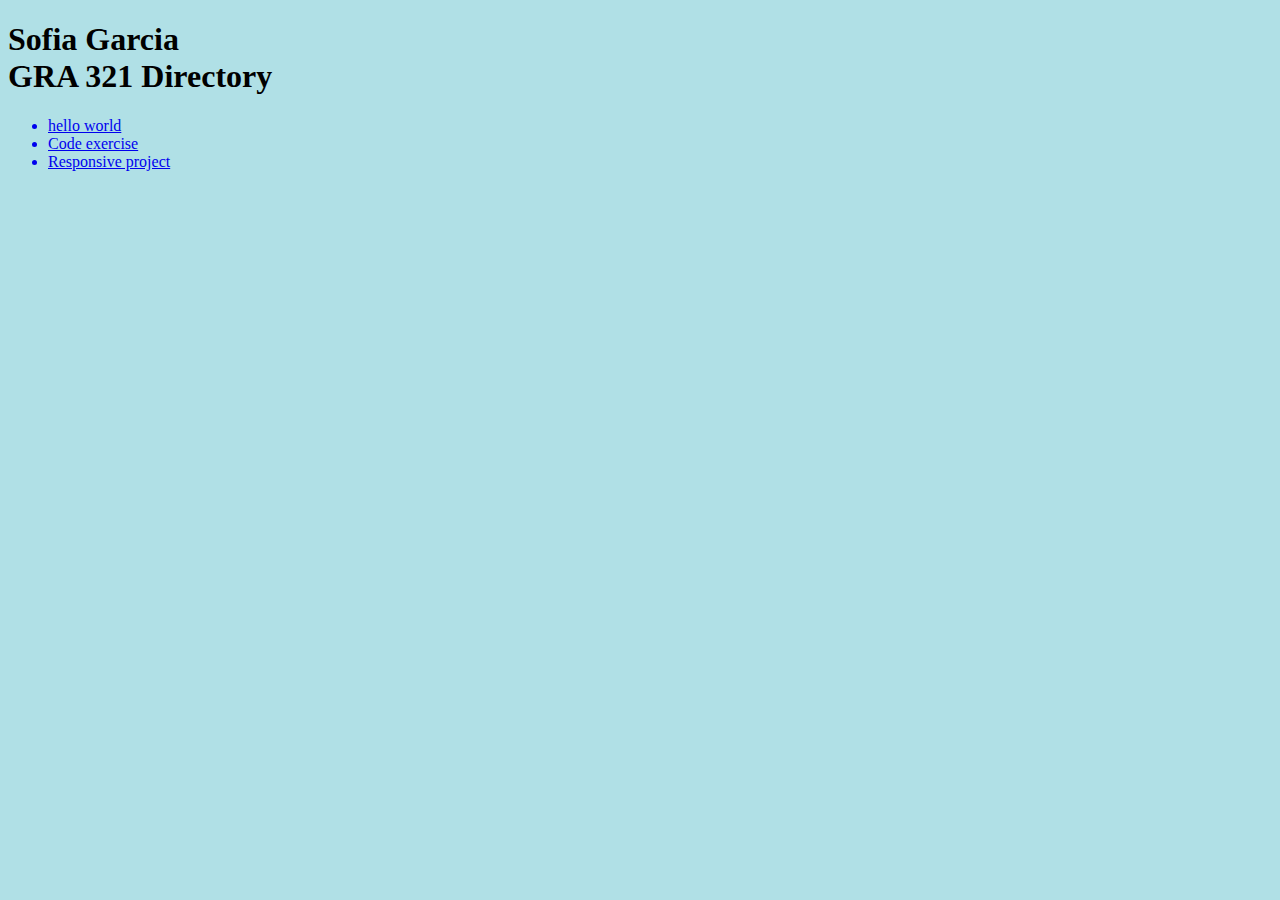
<file: index.html>
<!DOCTYPE html>
<html>
  <head>
    <title>Sofia Garcia Gra 321 Directory</title>
    <meta charset="UTF-8">
    <meta name="description" content="GRA 321 Directory">
    <meta name="keywords" content="School, Directory, gra321">
    <meta name="author" content="Sofia Garcia">
    <link href="./css/normalize.css" type="text/css" ref="stylesheet">
    <link href="./css/style.css" type="text/css" ref="stylesheet">
    <link href="./code-excercises" type="text/css" ref="stylesheet">




  </head>
<body style="background-color:powderblue;">


  <body>
  <h1>Sofia Garcia <br> GRA 321 Directory</h1>
  <ul>
    <a href="./hello-world"><li>hello world</li></a>
    <a href="./code-excercises"><li>Code exercise</li></a>
    <a href="./responsive-project"><li>Responsive project</li></a>
  </body>
</html>
</file>
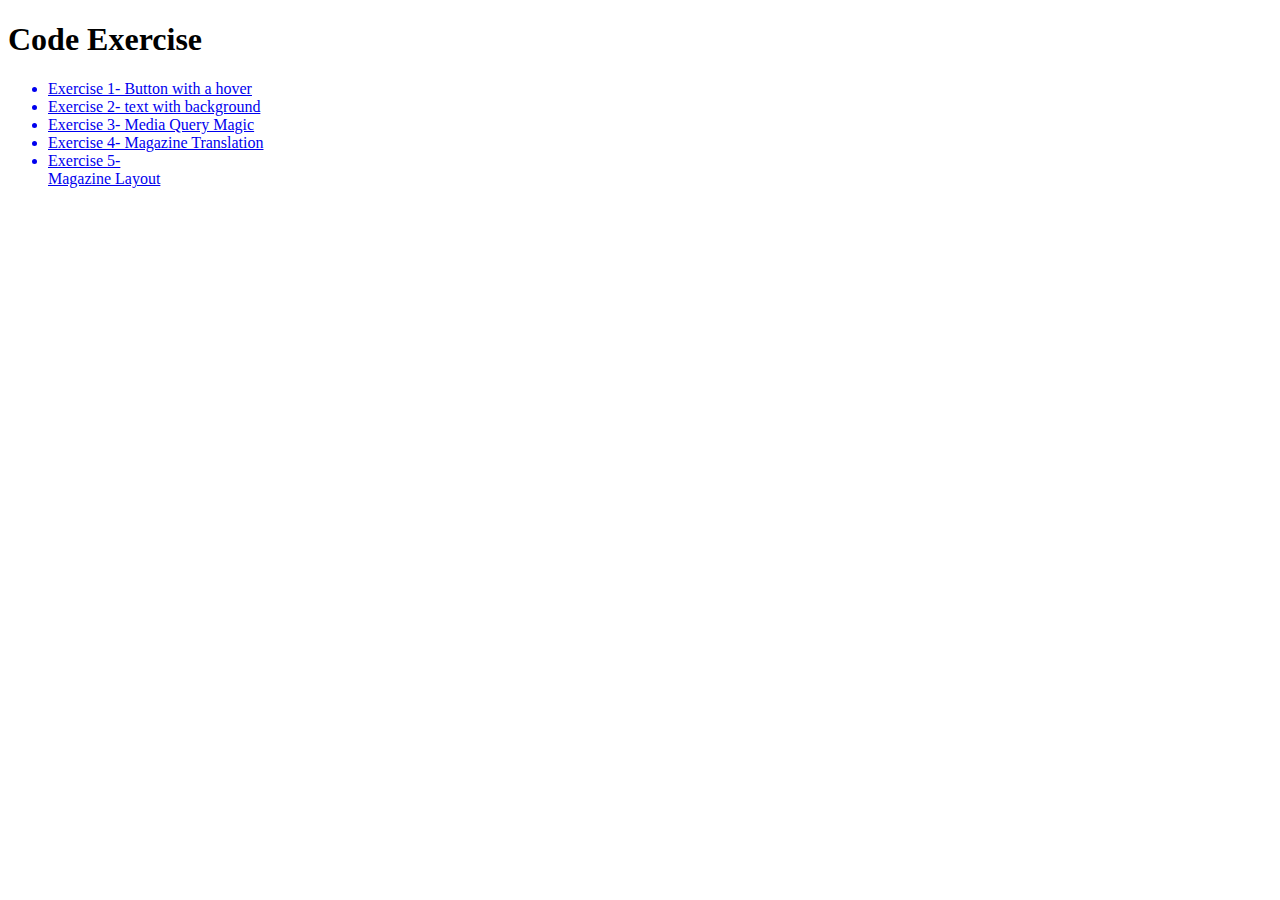
<file: code-excercises/index.html>
<!DOCTYPE html>
<html>
  <head>
    <title>Code Exercise</title>
    <meta charset="UTF-8">
    <meta name="description" content="Code Exercise">
    <meta name="keywords" content="School, Directory, gra321">
    <meta name="author" content="Sofia Garcia">
    <link href="../css/normalize.css" type="text/css" ref="stylesheet">
    <link href="../code-excersises/css/style.css" type="text/css" ref="stylesheet">

  </head>

  <body>
    <h1>Code Exercise</h1>
    <ul>
      <a link href="./exercise-1"><li>Exercise 1- Button with a hover</li></a>
      <a link href="./exercise-2"><li>Exercise 2- text with background</li></a>
      <a link href="./exercise-3"><li>Exercise 3- Media Query Magic </li></a>
      <a link href="./exercise-4"><li>Exercise 4- Magazine Translation</li></a>
      <a link href="./exercise-5"><li>Exercise 5- </li>Magazine Layout</a>

    </ul>
  </body>
</html>
</file>
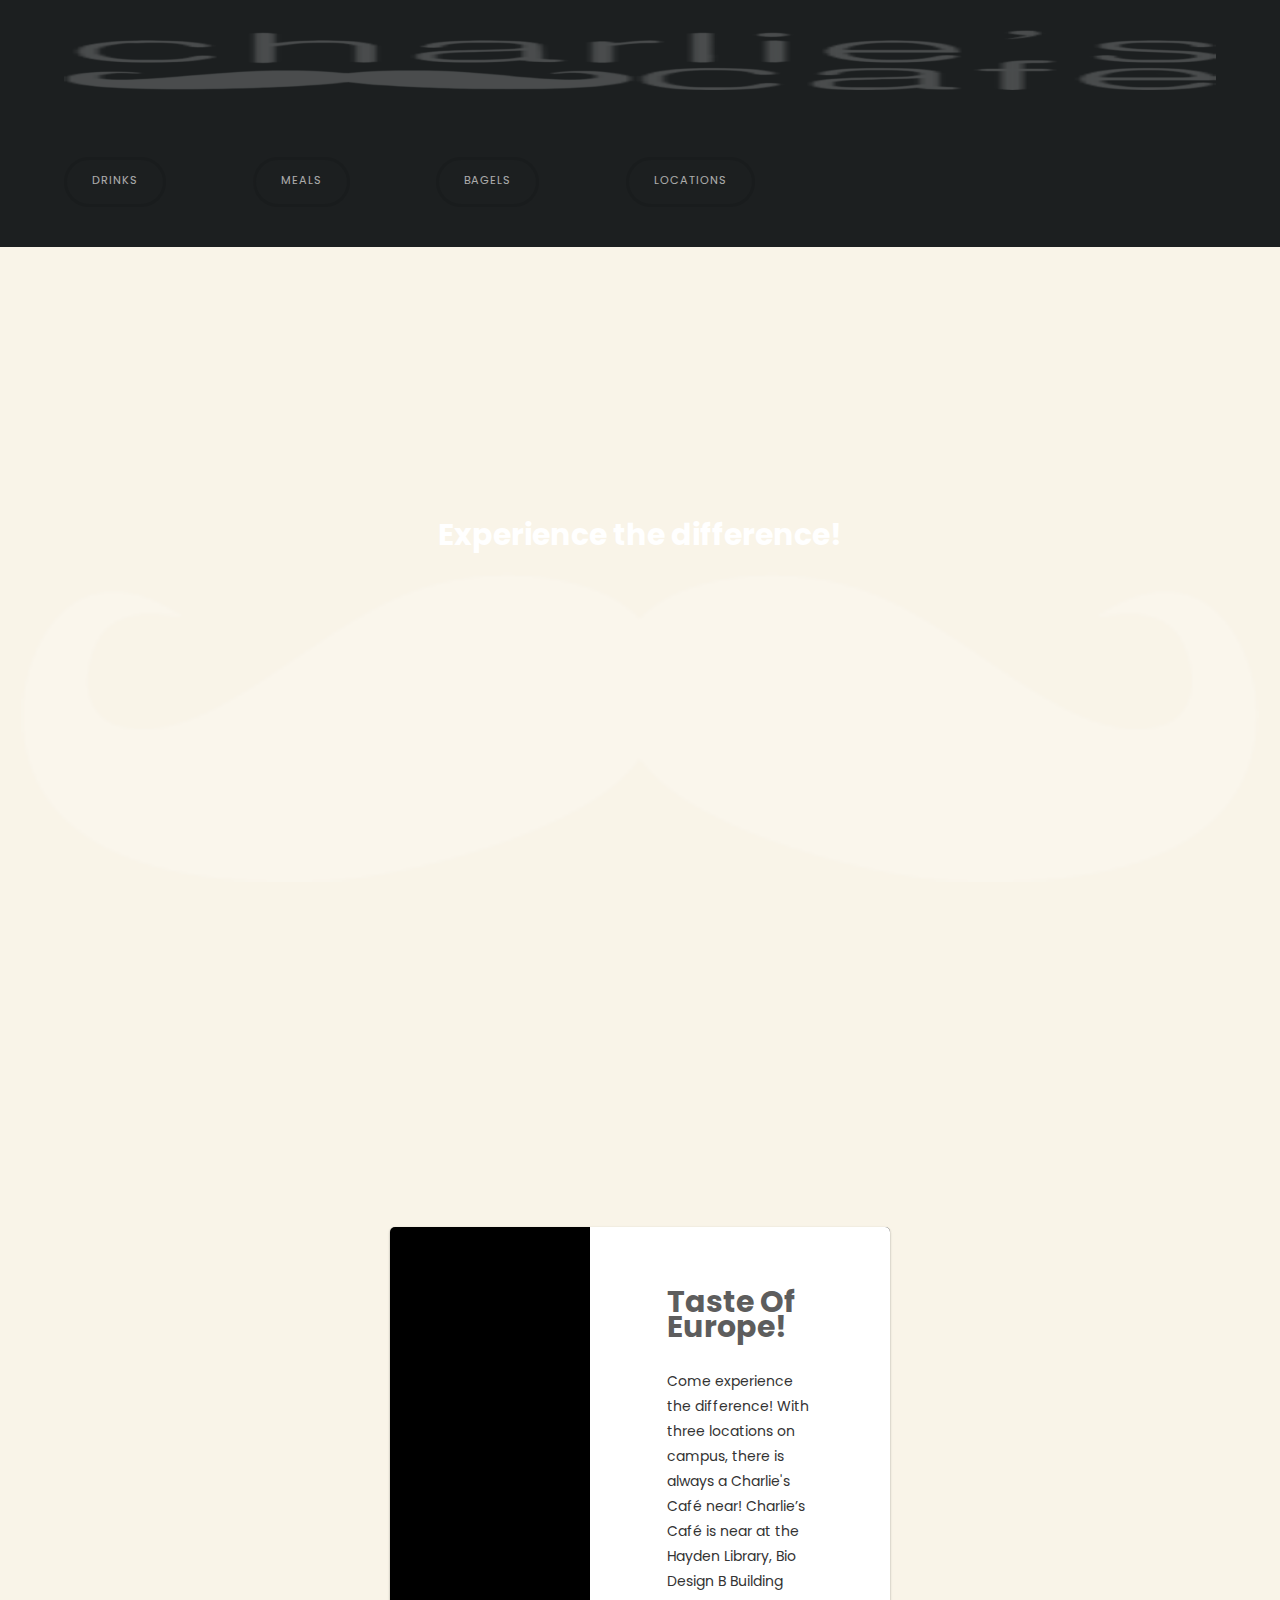
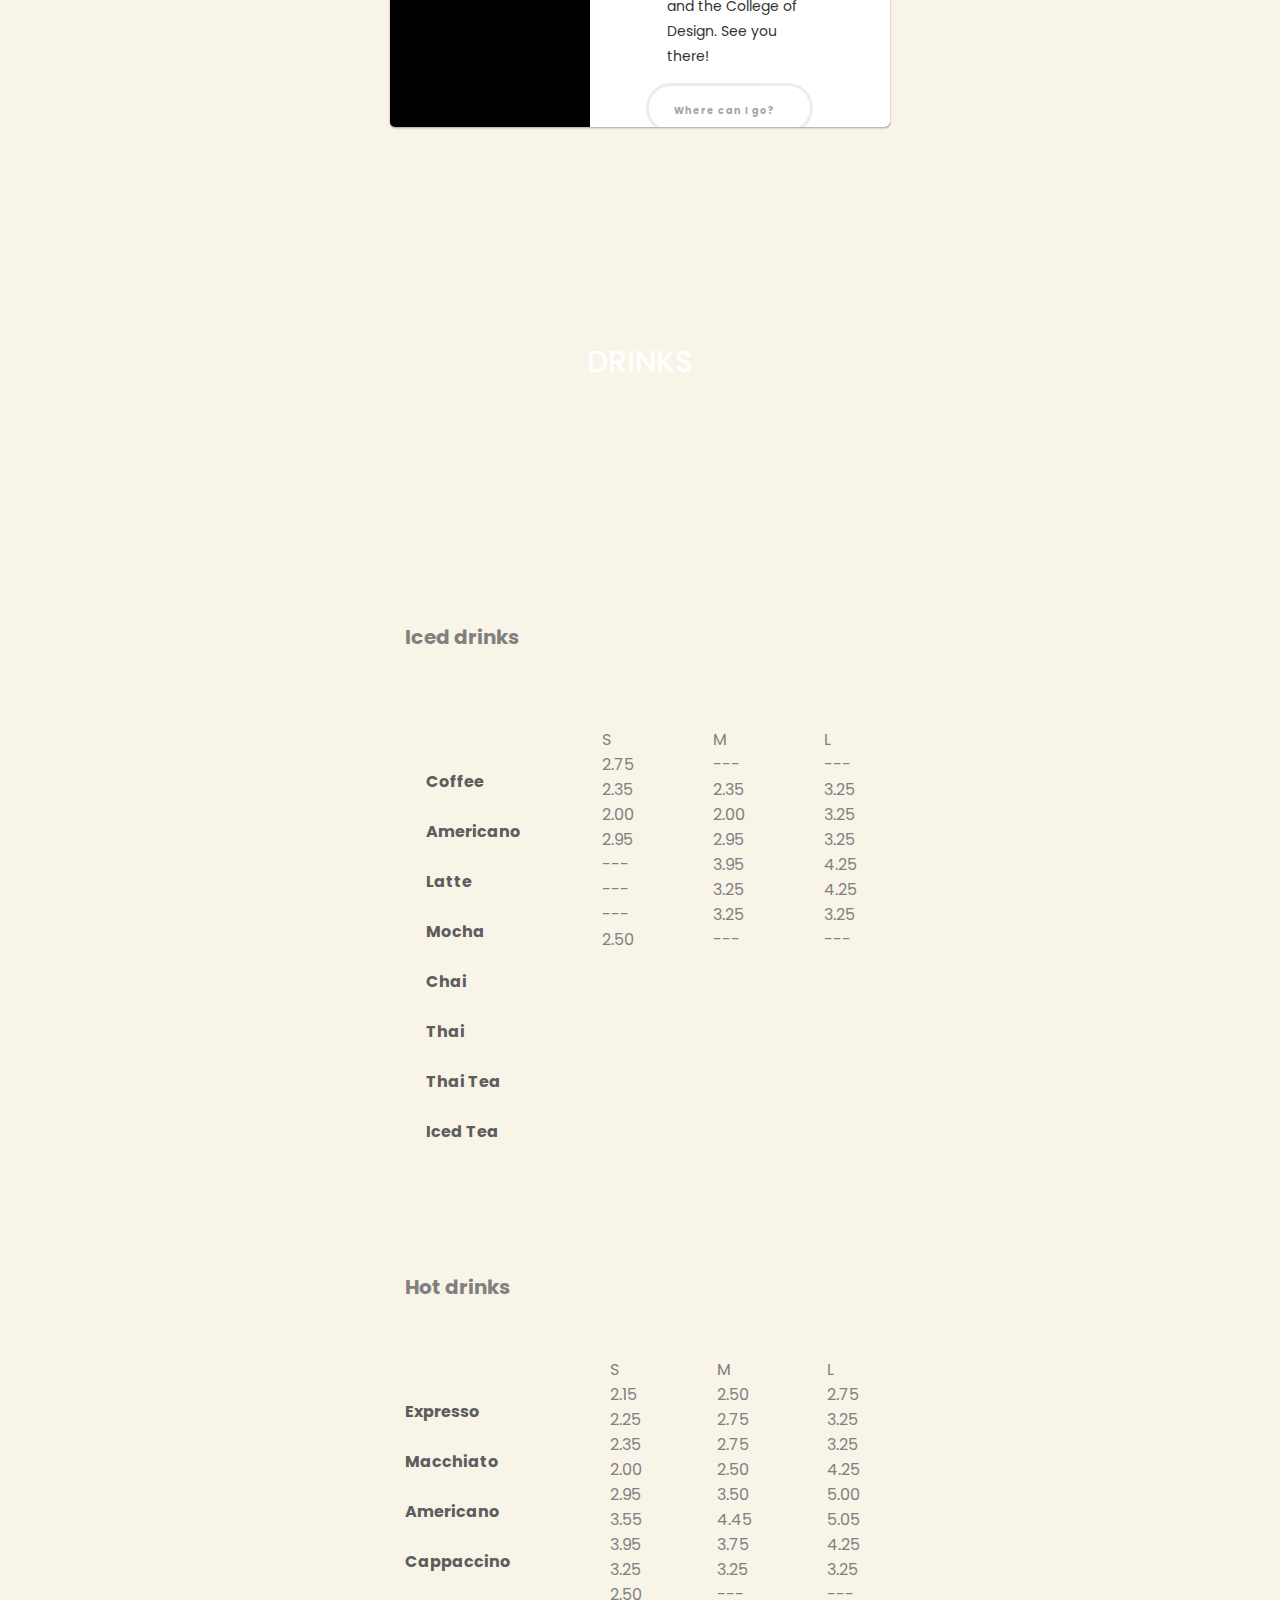
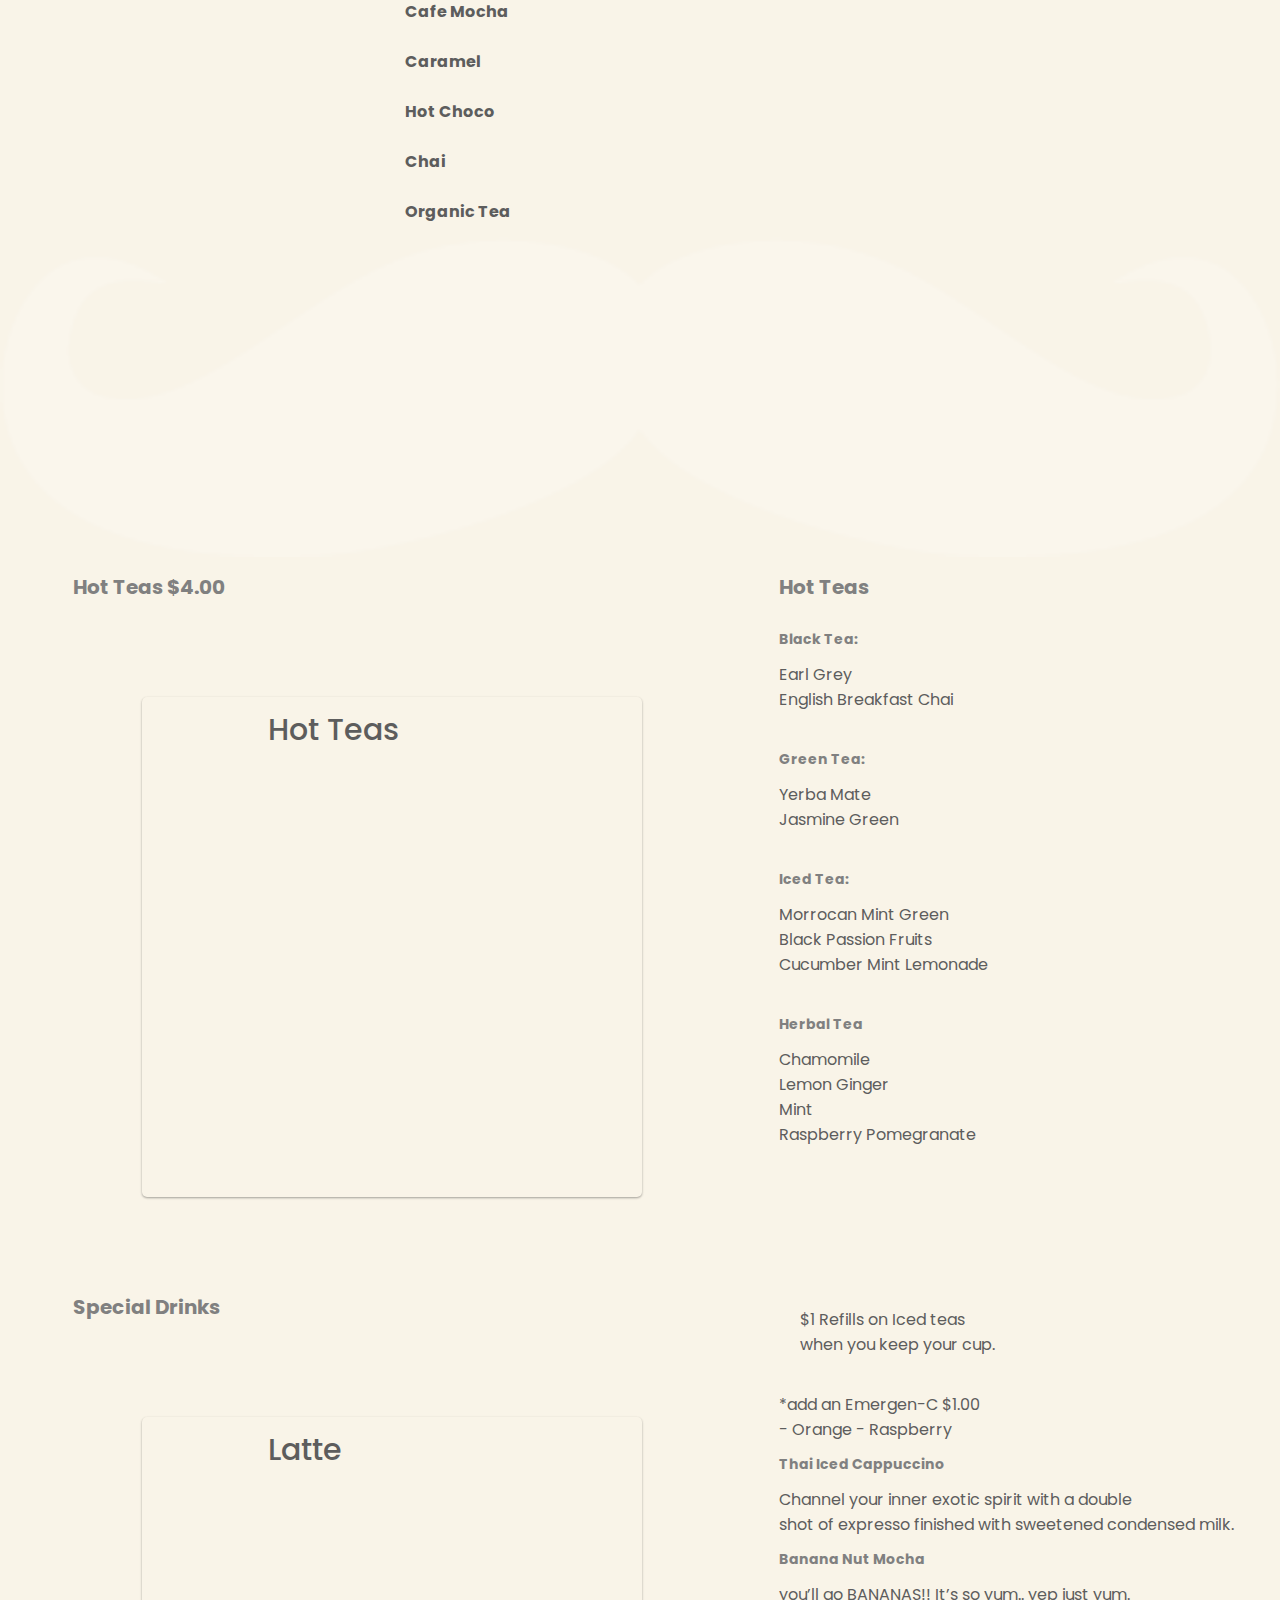
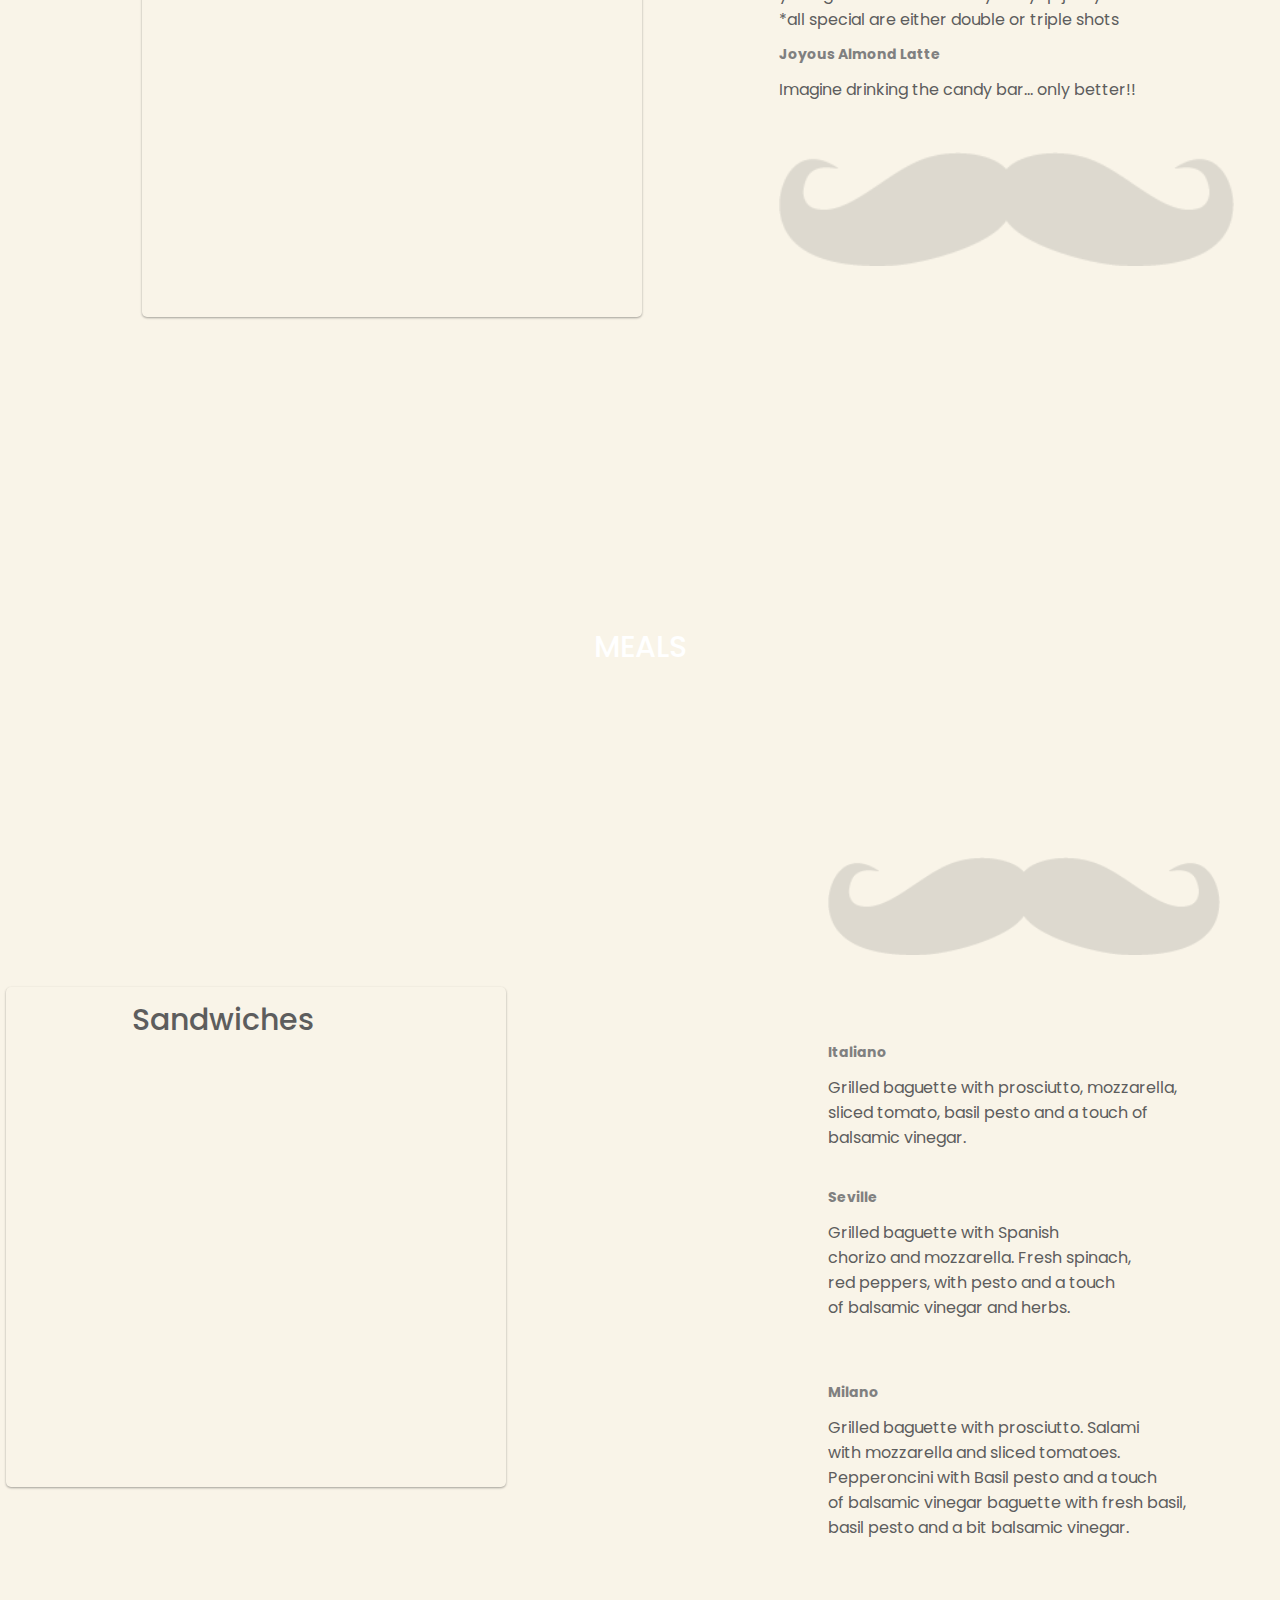
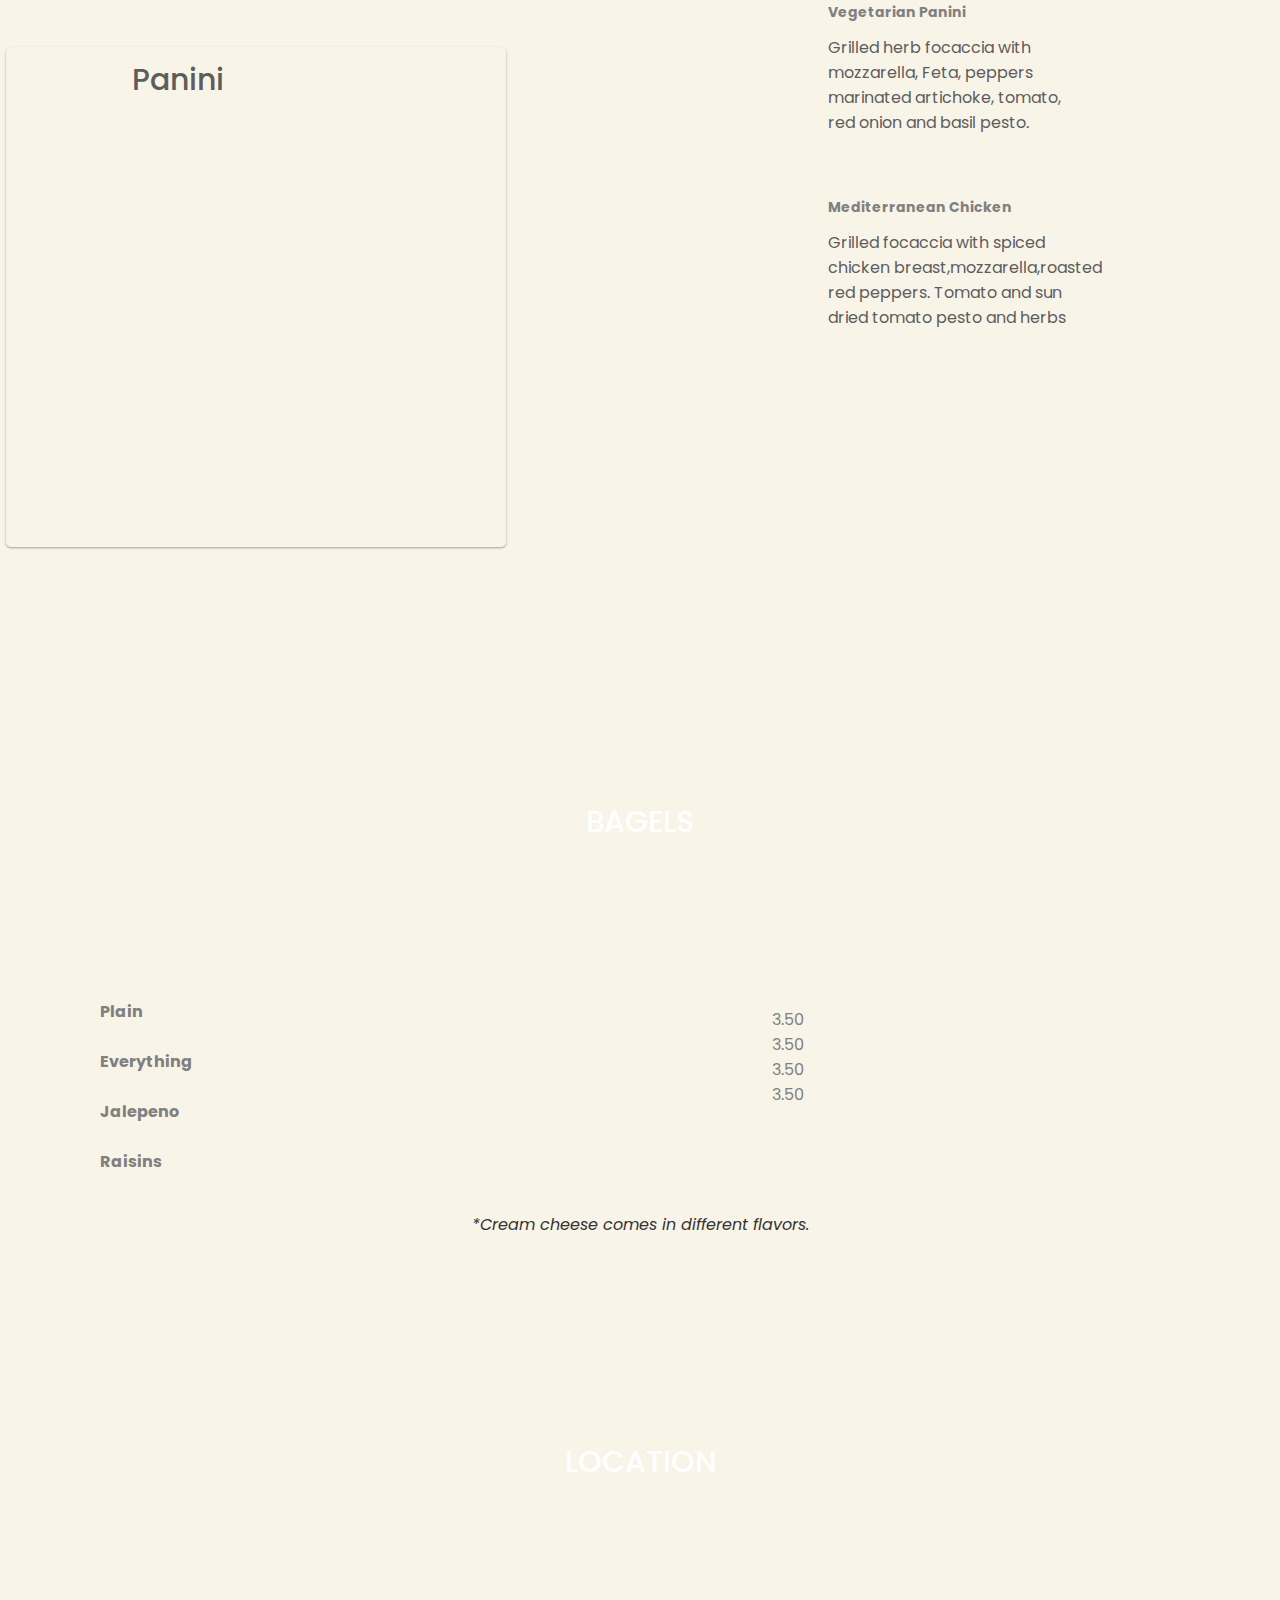
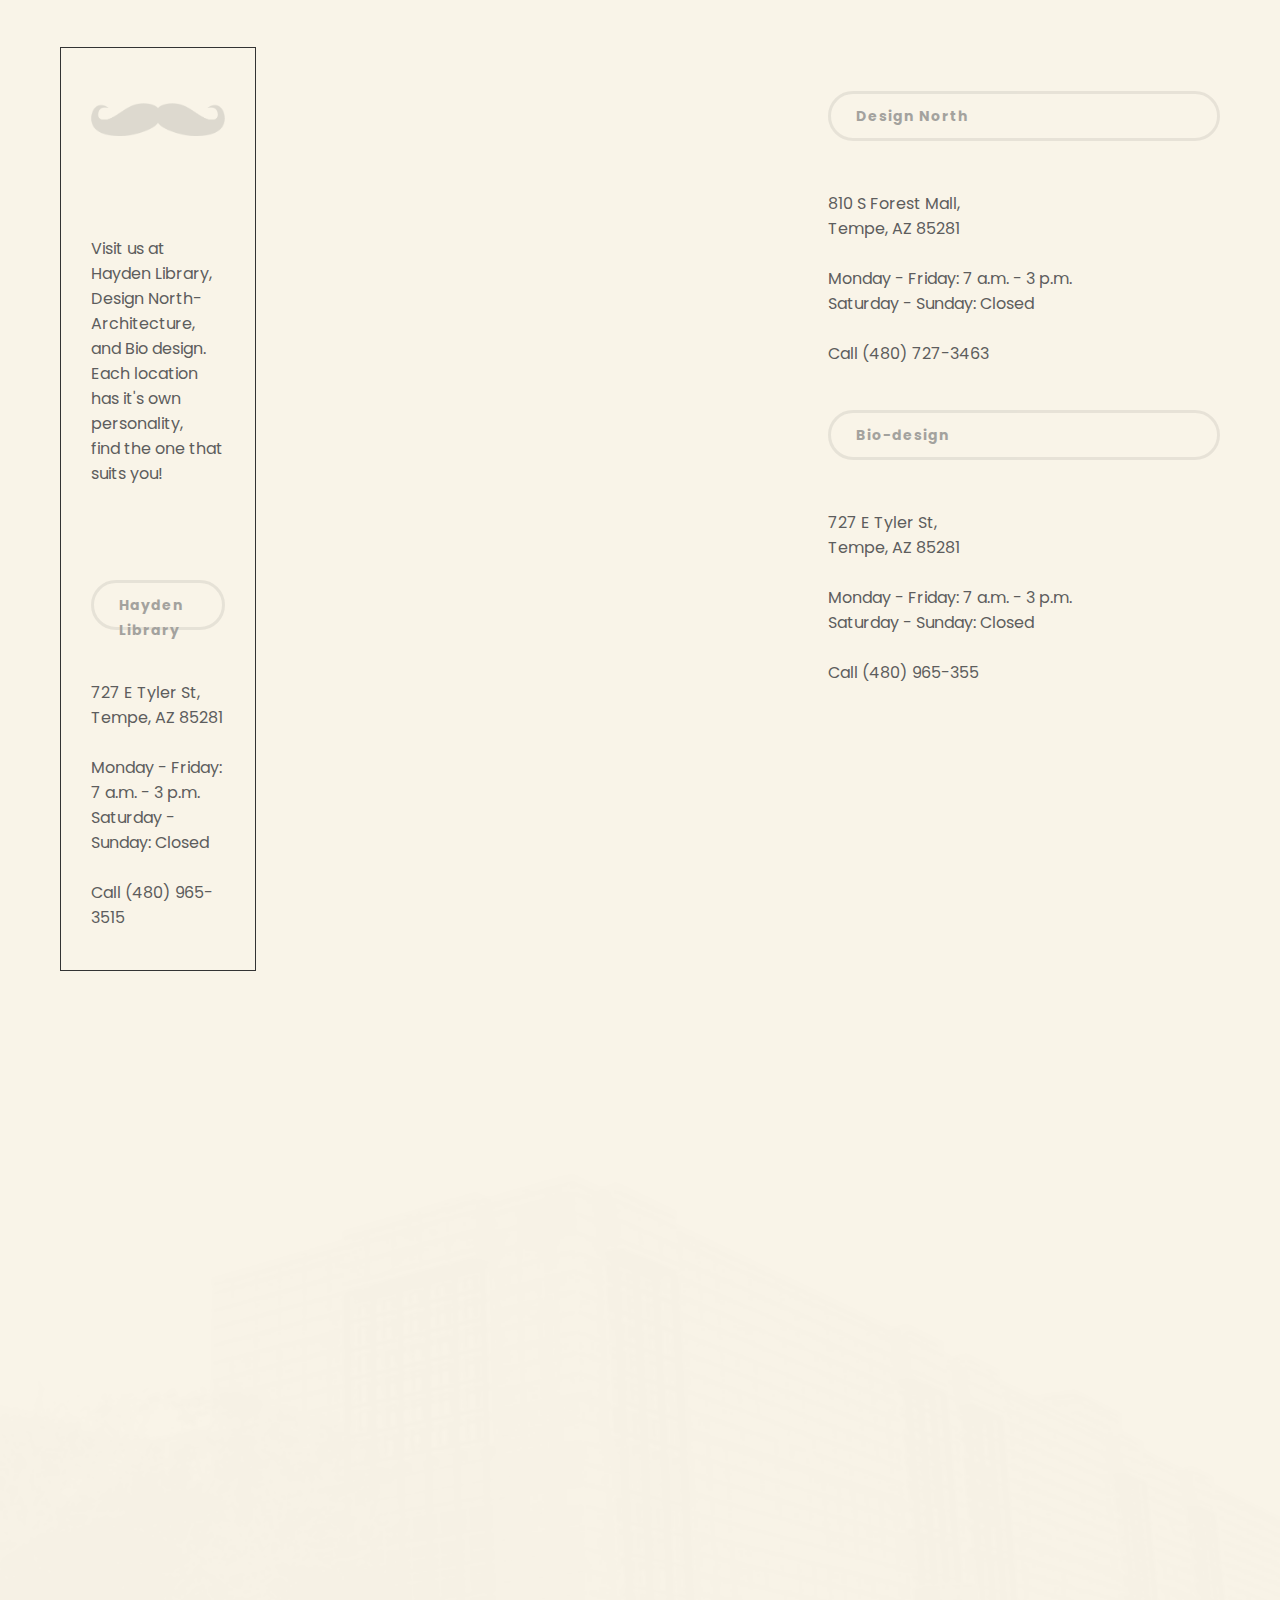
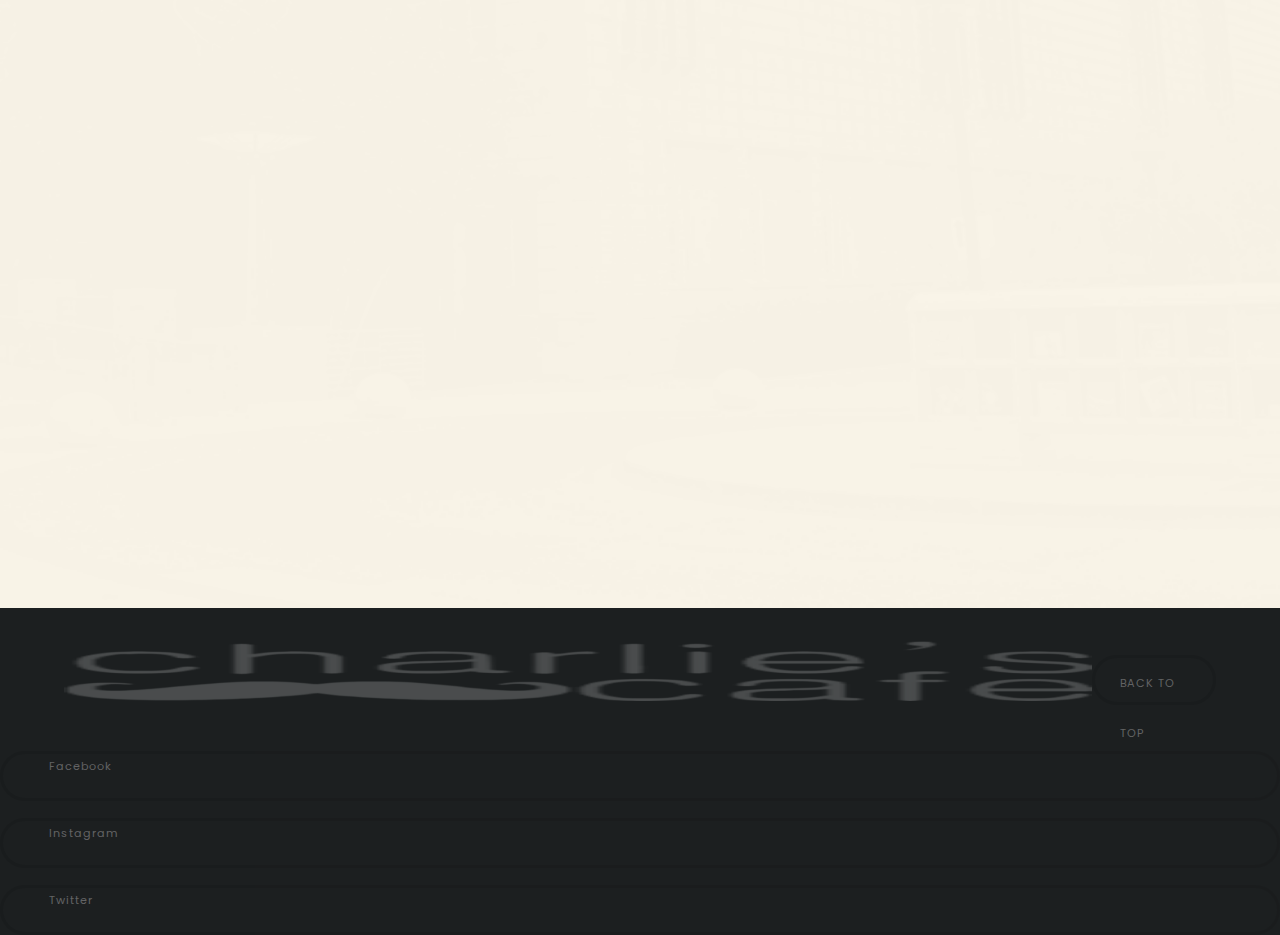
<file: responsive-project/index.html>
<!DOCTYPE html>
<!--
HTML doc
-->
<html>
<head>
  <title>Your Cafe</title>
  <meta charset="UTF-8">
  <meta name="description" content="your content here">
  <meta name="keywords" content="your content here">
  <meta name="author" content="your name">
  <!--favicons should be saved as squares, at 32 x 32 px-->
  <link rel="icon" type="image/png" href="link to favicon img here"/>
  <meta name="viewport" content="width=device-width, initial-scale=1.0">
  <link href="css/normalize.css" type="text/css" rel="stylesheet">
  <link href="css/style.css" type="text/css" rel="stylesheet">
</head>

<html>
<!-- poppins -->
<link href="https://fonts.googleapis.com/css2?family=Poppins&display=swap" rel="stylesheet">
<style>
body {
  font-family: 'Poppins', serif;
}


</style>
<!-- nav bar -->
<header>
  <div class="header-nav">
    <div class="nav-bar">

      <img id="logo" src="img/logo.png"/> <alt="header-stuff">


      <label for="toggle">&#9776;</label>

    </div>
    <input type="checkbox" id="toggle">
    <ul class="menu-items">

      <li><a href="#coffee">DRINKS</a> </li>
      <li> <a href="#meals">MEALS</a></li>
      <li><a href="#pastries">BAGELS</a></li>
      <li><a href="#locations">LOCATIONS</a></li>
    </ul>
  </div></div>
</header>

<!--Home page  -->

<section id="home">
  <div class="home-bg">
    <head>
      <link href="C:\Users\thehe\Desktop\gra-321\responsive-project\all.css" rel="stylesheet"> <!--load all styles -->
    </head>
    <body>


      <h3>Experience the difference!<br> <br>
        <img id="logow" src="img/iconw.png" width="150"/></h3>
      </div>
    </body>
  </div>
</section>
</div>

<!-- about section -->
<section>

  <div class="wrap">
    <div class="card">
      <div class="card-pic-wrap">
      </div>
      <div class="card-content">
        <h3>Taste Of Europe! </h3>
        <br>
        <p>  Come experience the difference! With three
          locations on campus, there is always a Charlie's
          Café near! Charlie’s Café is near at the Hayden
          Library, Bio Design B Building and the College of Design.
          See you there!
          <h6><a href="#locations">Where can I go?</a></h6>

        </section>
      </div>
    </div>

    <!--about title  -->


    <!-- about content -->




    <section id="coffee">
      <div class="coffee-bg">

        <h2>DRINKS</h2>

        <div class="coffee-title">

        </section>
      </div></div>

      <!--Gomez content  -->
      <div class="iced-container">
        <br>
        <br>
        <br>  <br>
        <br> <h4>Iced drinks</h4>
        <br>
        <br>
        <!--Start Iced Menu Div -->
        <div class="iced-menu lg" "="">
          <!--move h4 inside the iced-menu div so we can move it with the rest of it's content on desktop -->

          <!--Start Iced Drinks Div -->
          <div class="iced-drinks">

            <br>
            Coffee <br>
            Americano<br>
            Latte<br>
            Mocha<br>
            Chai<br>
            Thai <br>
            Thai Tea<br>
            Iced Tea
            <br>
          </div>
          <!--End Iced Drinks Div-->

          <!--Start Cost Div-->
          <div class="Cost">
            <p> S
              <br>
              2.75<br>
              2.35<br>
              2.00<br>
              2.95<br>
              ---<br>
              ---<br>
              ---<br>
              2.50<br>
              <br>

            </p><p>M
              <br>
              ---<br>
              2.35<br>
              2.00<br>
              2.95<br>
              3.95<br>
              3.25<br>
              3.25<br>
              ---<br>

            </p><p>L
              <br>
              ---<br>
              3.25<br>
              3.25<br>
              3.25<br>
              4.25<br>
              4.25<br>
              3.25<br>
              ---<br>
            </p>
          </div>
          <!--End Cost Div -->
        </div>
        <!--End Iced Menu Div -->
      </div>
      <div class="hot-container">
        <br>
        <br>
        <br>
        <br>
        <br>
        <h4>Hot drinks</h4>
        <br>
        <div class="hot-menu" "="">


          <div class="hot-drinks">
            <br>Expresso<br>
            Macchiato<br>
            Americano<br>
            Cappaccino<br>
            Cafe Mocha<br>
            Caramel<br>
            Hot Choco<br>
            Chai<br>
            Organic Tea<br>
            <p></p>
          </div>

          <div class="Cost">
            <p>S
              <br>
              2.15<br>
              2.25<br>
              2.35<br>
              2.00<br>
              2.95<br>
              3.55<br>
              3.95<br>
              3.25<br>
              2.50<br>
              <br>

            </p><p>M
              <br>
              2.50<br>
              2.75<br>
              2.75<br>
              2.50<br>
              3.50<br>
              4.45<br>
              3.75<br>
              3.25<br>
              ---<br>

            </p><p>L
              <br>
              2.75<br>
              3.25<br>
              3.25<br>
              4.25<br>
              5.00<br>
              5.05<br>
              4.25<br>
              3.25<br>
              ---<br>
            </p>
          </div>
        </div>
      </div>

      <div class="image-drinks">
        <div class="hot-container" style="background-color: ;">
          <div class="hot-menu" style="background-color:;">
          </div>
        </div>
      </div>
    </section>





    <img id="logow" src="img/iconw.png" width="150"/></h3>






    <section id="hot-and-iced">

      <div class="iced-container" style="background-color: ;">
        <div class="image-container" style="background-color: ;">
          <h4>Hot Teas $4.00</h4>
          <div class="container" style="background-color:;">
            <div class="card card1">
              <div class="border">
                <h2>Hot Teas</h2>
              </div>
            </div>
          </div>
        </div>
        <h4>Special Drinks</h4>
        <!--Start Iced Menu Div -->
        <div class="image-container" style="background-color: ;">
          <div class="container" style="background-color:;">
            <div class="card card0">
              <div class="border">
                <h2>Latte</h2>
              </div>
            </div>
          </div>


        </div><!--move h4 inside the iced-menu div so we can move it with the rest of it's content on desktop -->







        <div class="iced-drinks">
        </div>

        <div class="Cost">
        </div>
        <br>
        <br>
      </div>
      <br>
      <br>
      <div class="hot-container" style="background-color: ;">
        <h4>Hot Teas</h4>
        <div class="hot-menu" style="background-color:;">

          <div class="teas-menu sg" style="background-color:;">

            <h5>Black Tea:</h5>
            Earl Grey<br>
            English Breakfast Chai<br>
            <br>
            <h5>Green Tea:</h5>
            Yerba Mate<br>
            Jasmine Green<br>
            <br>
            <h5>Iced Tea:</h5>
            Morrocan Mint Green<br>
            Black Passion Fruits<br>
            Cucumber Mint Lemonade<br><br>

            <h5>Herbal Tea</h5>
            Chamomile<br>
            Lemon Ginger<br>
            Mint<br>
            Raspberry Pomegranate<br>
          </p>

          <br>
          <br>
          <br>
          <br>
          <br>
          <br>

          <p>$1 Refills on Iced teas<br> when you keep your cup.</p><br>
          *add an Emergen-C $1.00<br>
          - Orange - Raspberry<br>

          <h5>Thai Iced Cappuccino</h5>
          Channel your inner exotic spirit with a double<br> shot of
          expresso finished with sweetened condensed milk.
          <br>
          <h5>Banana Nut Mocha</h5>
          you’ll go BANANAS!! It’s so yum.. yep just yum.<br>
          *all special are either double or triple shots<br>
          <h5>Joyous Almond Latte</h5>
          Imagine drinking the candy bar… only better!!<br>
          <br>
          <br>
          <img id="grey" src="img/icon.png" width="60px"/>
        </p>
      </div>
    </div>
  </section>



</p>
</div>
</div>

















<!-- carousel for drinks -->


<!-- Meals section -->
</div></div>
<section id="meals">
  <div class="meals-bg">

    <h2>MEALS</h2>
  </div>
</section>
<div class="meals-title">
</div>

</div></div>
<br>
<br>

<!-- Sandwiches -->











<section id="hot-and-iced">

  <div class="iced-container" style="background-color: ;">


    <div class="Food-menu">
      <div class="food-specials">


      </p>
    </div>
    <div class="Cost">
      <p>
      </p>
    </div></div>

    <!--Start Iced Menu Div -->

    <div class="image-container" style="background-color: ;">
      <div class="container2" style="background-color:;">
        <div class="card card2">
          <div class="border">
            <h2>Sandwiches</h2>

          </div>
        </div>
      </div>



      <div class="image-container" style="background-color: ;">
        <div class="container2" style="background-color:;">
          <div class="card card3">
            <div class="border">
              <h2>Panini</h2>

            </div>
          </div>
        </div><!--move h4 inside the iced-menu div so we can move it with the rest of it's content on desktop -->

        <!--Start Iced Drinks Div -->
        <div class="iced-drinks">



        </div>
        <!--End Iced Drinks Div-->

        <!--Start Cost Div-->


        <p>
        </p>
      </div>
      <!--End Cost Div -->
    </div>
    <!--End Iced Menu Div -->
  </div>




  <br>

</div>

<div class="hot-container" style="background-color: ;">

  <div class="panini-container">
    <!-- panini -->


    <div class="panini">
      <br>

      <img id="grey" src="img/icon.png" width="60px"/>
      <br>

      <br>
      <br>
      <br>
      <h5>Italiano</h5>
      Grilled baguette with prosciutto,
      mozzarella, sliced tomato, basil pesto
      and a touch of balsamic vinegar.
      <br>
      <br>
      <h5>Seville</h5>
      Grilled baguette with Spanish<br>
      chorizo and mozzarella. Fresh spinach,<br>
      red peppers, with pesto and a touch<br>
      of balsamic vinegar and herbs.<br>
      <br>
      <br>
      <h5>Milano</h5>
      Grilled baguette with prosciutto. Salami<br>
      with mozzarella and sliced tomatoes.<br>
      Pepperoncini with Basil pesto and a touch<br>
      of balsamic vinegar baguette with fresh basil,<br>
      basil pesto and a bit balsamic vinegar.<br>
      <br>
      <br>

      <h5>Vegetarian Panini</h5>
      Grilled herb focaccia with<br>
      mozzarella, Feta, peppers<br>
      marinated artichoke, tomato, <br>
      red onion and basil pesto.<br>
      <br>
      <br>
      <h5>Mediterranean Chicken</h5>
      Grilled focaccia with spiced<br>
      chicken breast,mozzarella,roasted<br>
      red peppers. Tomato and sun<br>
      dried tomato pesto and herbs<br>
      <br>
      <br>
      <br>

    </p>



  </div></div>
</div>
</section>



</p>
</div>
</div>
































</section>
<!-- pastries banner -->
</div>
<section id="pastries">
  <div class="pastries-bg">

    <h2>BAGELS</h2>

    <div class="locations-title">





    </section>
  </div></div>



  <!-- bagels -->


  <br>
  <div class="pasteries-menu">

    <div class="pasteries-specials">

      Plain<br>
      Everything<br>
      Jalepeno<br>
      Raisins<br>
    </p>
  </div>
  <!-- prices pastries -->
  <div class="Cost">
    <p>
      3.50<br>
      3.50<br>
      3.50<br>
      3.50<br>
    </p>
  </div></div>
  <!-- cream cheese addings -->
  <div class ="extras-2">
    <br>
    <p>*Cream cheese comes in different flavors.</p><br>
    <br>
  </p>
</div></div>
</div></div>
<!-- Locations section -->

<!-- location banner -->
<section id="locations">
  <div class="locations-bg">

    <h2>LOCATION</h2>

    <div class="locations-title">

    </section> </div></div>  </div>
    <!-- location content -->
  </section>
</div>
<br>
<br>

<section id="hot-and-iced">

  <div class="iced-container" style="background-color:
  ;">

  <div class="locations">
    <div class="location-details">



      <!DOCTYPE html>
      <html>
      <head>
        <style>
        a {
          color: grey;
        }
        </style>
      </head>
      <body>
        <br>
        <img id="grey" src="img/icon.png" width="60px"/>

        <br>
        <br>
        <br>
        <br>
        <br>
        Visit us at Hayden Library,
        Design North-Architecture,
        and Bio design. Each location
        has it's own personality,<br>
        find the one that suits you!<br>
        <br>
        <br>
        <br>
        <a href="https://www.google.com/maps/place/Charlie's+Cafe/@33.4204463,-111.9348936,17z/data=!4m8!1m2!2m1!1scharlies+cafe+asu!3m4!1s0x872b08e78144c81b:0xf4852d18349ece11!8m2!3d33.4195372!4d-111.9285518" target="_blank"><h5>Hayden Library</h5></p></a>
        <br><br>727 E Tyler St, <br>
        Tempe, AZ 85281 <br>
        <br>
        Monday - Friday: 7 a.m. - 3 p.m.<br>
        Saturday - Sunday: Closed<br>
        <br>
        Call  (480) 965-3515





      </p>
    </div>

    <p>
    </p>
  </div></div>

  <!--Start Iced Menu Div -->



  <!--Start Iced Drinks Div -->
  <div class="iced-drinks">



  </div>
  <!--End Iced Drinks Div-->

  <!--Start Cost Div-->



  <p>
  </p>
</div>
<!--End Cost Div -->
</div>
<!--End Iced Menu Div -->
</div>






</div>


<div class="hot-container" style="background-color: ;">

  <div class="panini-container">
    <!-- panini -->


    <div class="panini">

      <br>



      <a href="https://www.google.com/maps/place/Charlie's+Cafe/@33.4204463,-111.9348936,17z/data=!4m8!1m2!2m1!1scharlies+cafe+asu!3m4!1s0x872b08e78144c81b:0xf4852d18349ece11!8m2!3d33.4195372!4d-111.9285518" target="_blank"><h5>Design North</h5></p></a>
      <br><br>
      810 S Forest Mall, <br>
      Tempe, AZ 85281<br>
      <br>
      Monday - Friday: 7 a.m. - 3 p.m.<br>
      Saturday - Sunday: Closed<br>
      <br>
      Call (480) 727-3463<br>

      <br>
      <a href="https://www.google.com/maps/place/Charlie's+Cafe/@33.4204463,-111.9348936,17z/data=!4m8!1m2!2m1!1scharlies+cafe+asu!3m4!1s0x872b08e78144c81b:0xf4852d18349ece11!8m2!3d33.4195372!4d-111.9285518" target="_blank"><h5>Bio-design</h5></p></a>
      <br><br>
      727 E Tyler St, <br>
      Tempe, AZ 85281 <br>
      <br>
      Monday - Friday: 7 a.m. - 3 p.m.<br>
      Saturday - Sunday: Closed<br>
      <br>
      Call  (480) 965-355<br>

    </p>
  </div></div>
</div>
</section>
</div></div>




</div></div>
<!-- short nav towards the end -->
<div class="navigation">


  <div class="overlay-image">
    <img src="img/overlay.png" class="back"/>
  </div></div>
  <!-- Lower banner content -->


</div></div>
<header>
  <!-- logo and socials -->
  <div class="header-nav">
    <div class="nav-bar">

      <img id="logo" src="img/logo.png"/> <alt="header-stuff">



      <a href="#home">BACK TO TOP</a>
    </div>

  </p>
</div></div>


<div class="ending">

  <a href="https://www.facebook.com/" target="_blank"><p>Facebook</p></a></h3></a>
  <a href="https://www.instagram.com/" target="_blank"><p>Instagram</p></a></h3></a>
  <a href="https://twitter.com/" target="_blank"><p>Twitter</p></a></h3>

</ul>



</div>
</section>




</header>


</body>

</html>
</file>
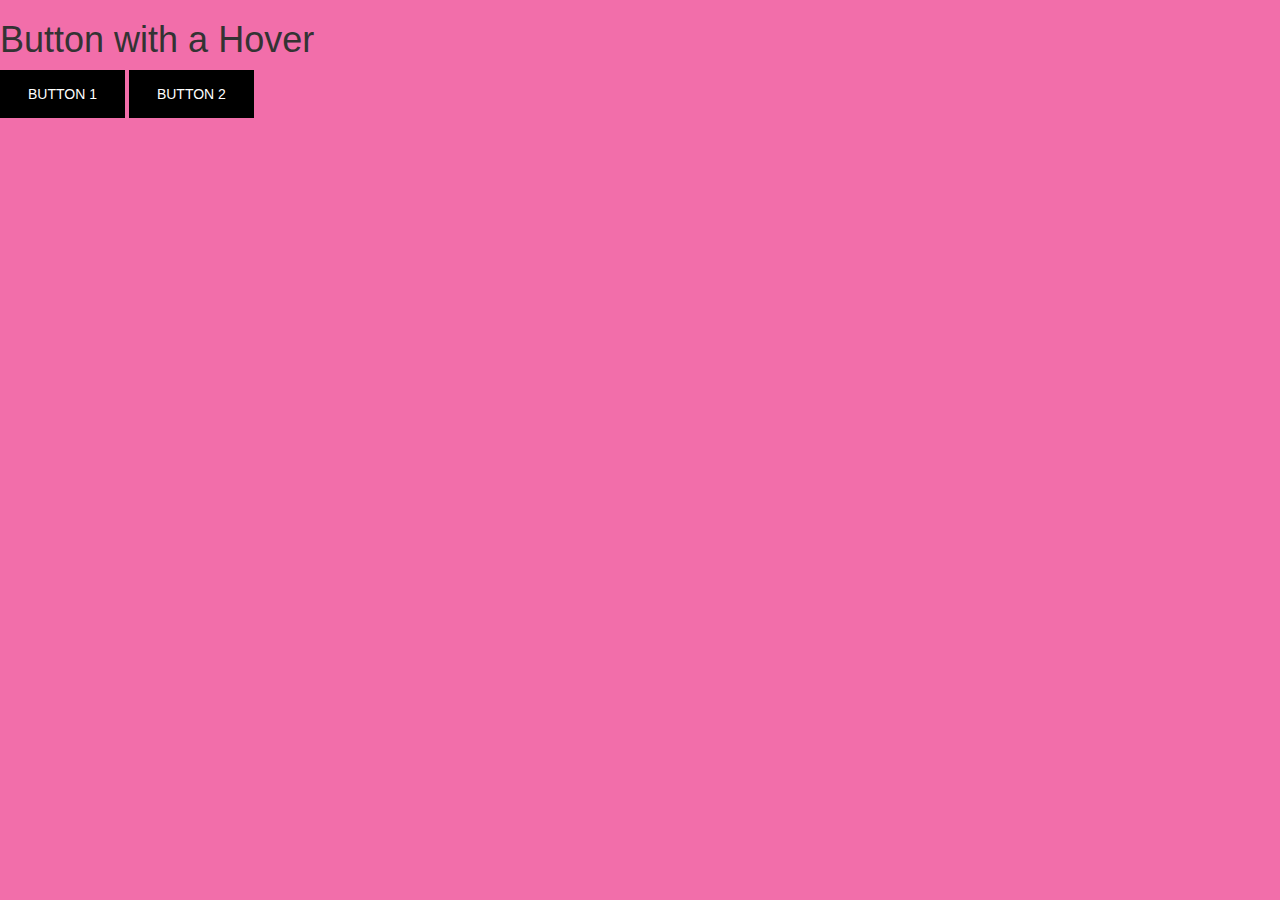
<file: code-excercises/exercise-1/index.html>
<!DOCTYPE html>
<html>
  <head>
    <title>Code Exercise</title>
    <meta charset="UTF-8">
    <meta name="description" content="Code Exercise">
    <meta name="keywords" content="School, Directory, gra321">
    <meta name="author" content="Sofia Garcia">
    <link href="../css/normalize.css" type="text/css" rel="stylesheet">
    <link href="../css/style.css" type="text/css" rel="stylesheet">
  </head>

  <body>
    <h1>Button with a Hover</h1>
    <a href="https://coolors.co/" target="_blank">
      <button class="padding-hover">
      BUTTON 1
      </button></a>

      <a href="https://coolors.co/" target="_blank">
      <button>BUTTON 2</button></a>


  </body>

  </html>
</file>
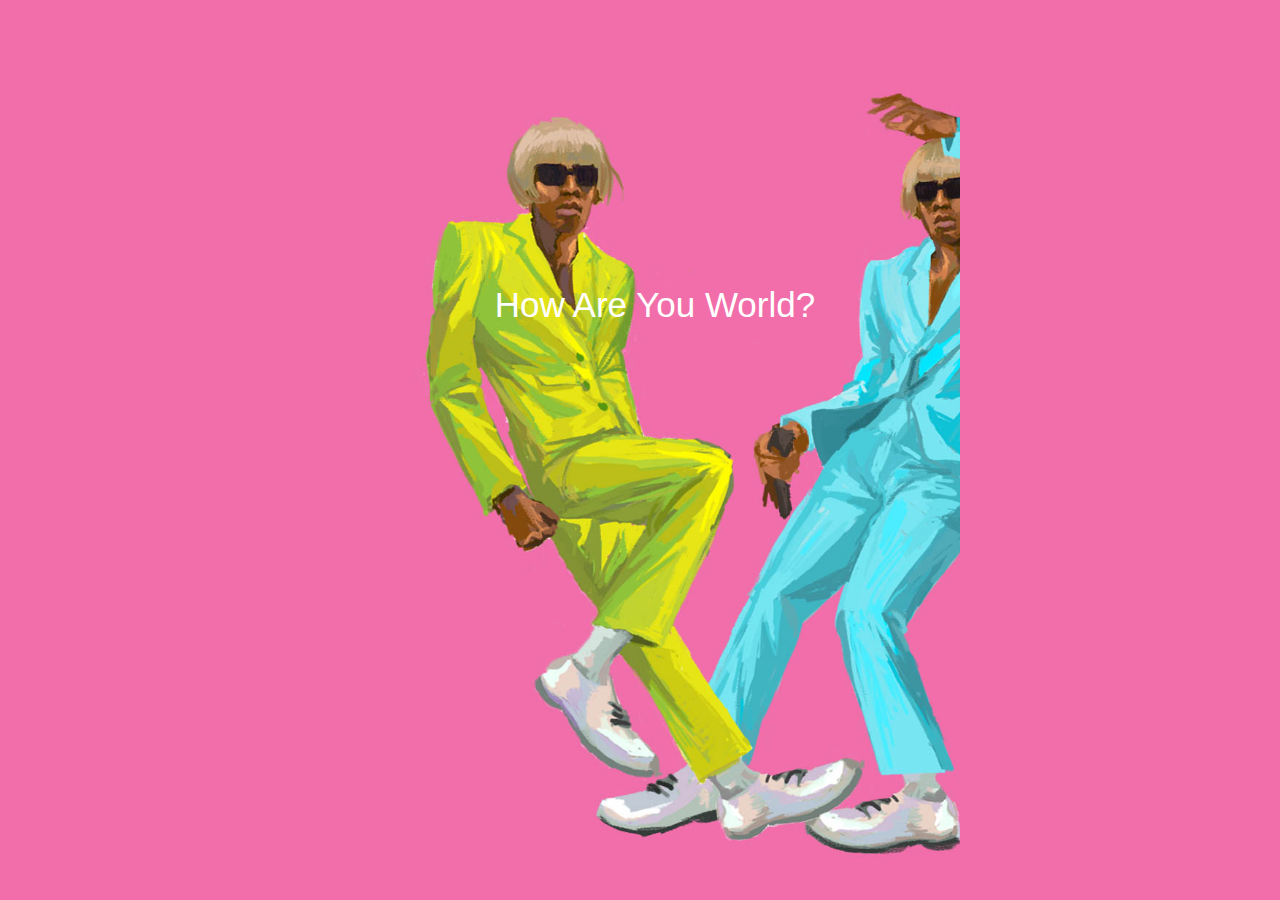
<file: code-excercises/exercise-2/index.html>
<!DOCTYPE html>
<html>
  <head>
    <title>Code Exercise</title>
    <meta charset="UTF-8">
    <meta name="description" content="Code Exercise">
    <meta name="keywords" content="School, Directory, gra321">
    <meta name="author" content="Sofia Garcia">
    <link href="../css/normalize.css" type="text/css" rel="stylesheet">
    <link href="../css/style.css" type="text/css" rel="stylesheet">

  </head>

  <body>
    <div class="container">


    <p>How Are You World?<p>
  </div>
  </body>
</html>
</file>
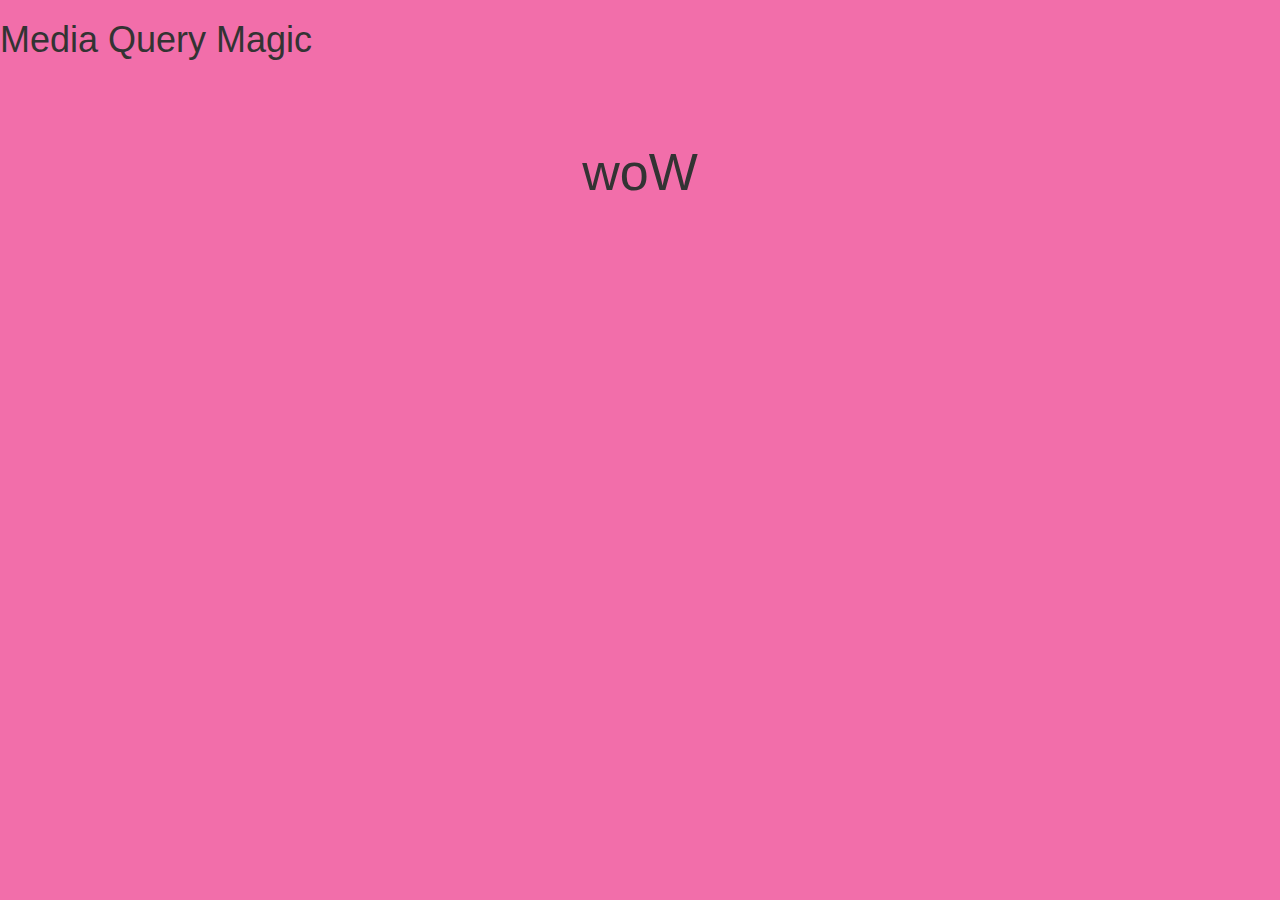
<file: code-excercises/exercise-3/index.html>
<!DOCTYPE html>
<html>
  <head>
    <title>Code Exercise</title>
    <meta charset="UTF-8">
    <meta name="description" content="Code Exercise">
    <meta name="keywords" content="School, Directory, gra321">
    <meta name="author" content="Sofia Garcia">
    <link href="../css/normalize.css" type="text/css" rel="stylesheet">
    <link href="../css/style.css" type="text/css" rel="stylesheet">




  </head>

  <body>
  <h1>Media Query Magic</h1>


  <meta name="viewport" content="width=device-width, initial-scale=1">
    </head>
<p>woW</p>



  </body>
</html>
</file>
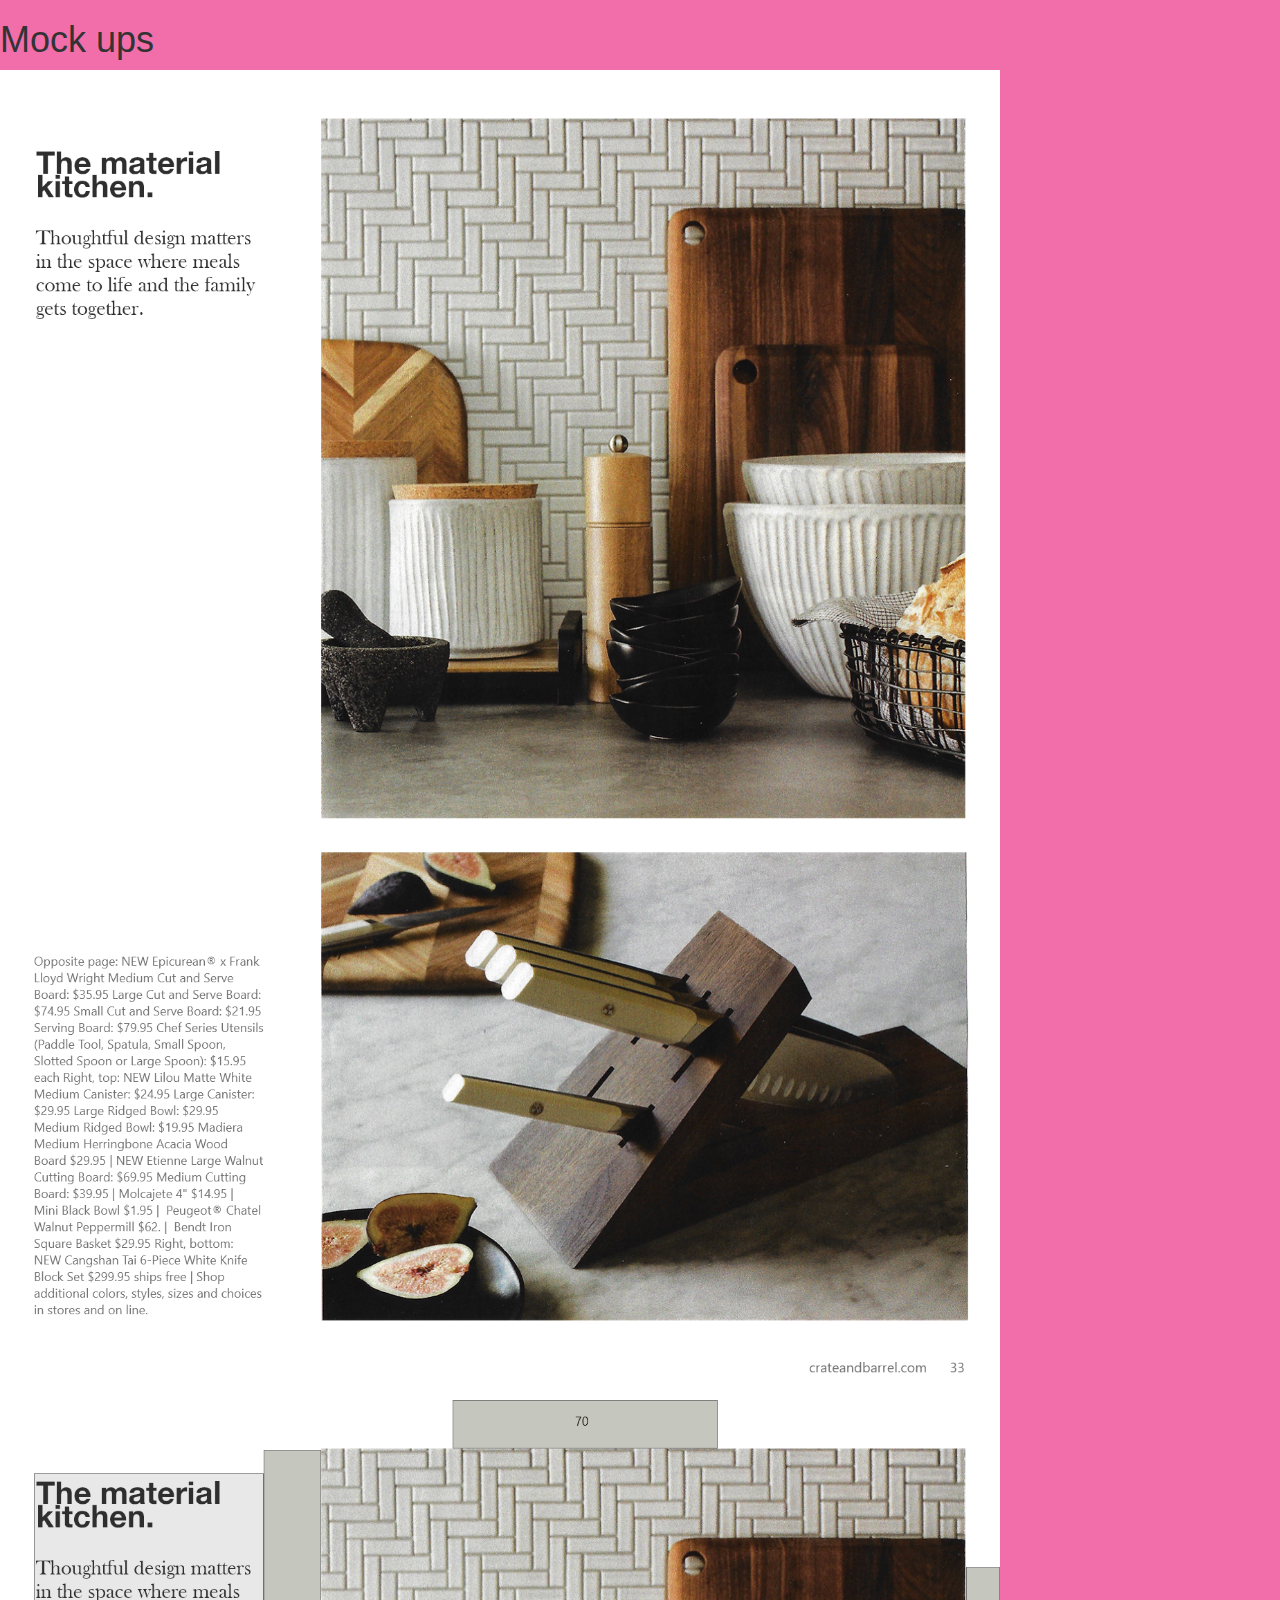
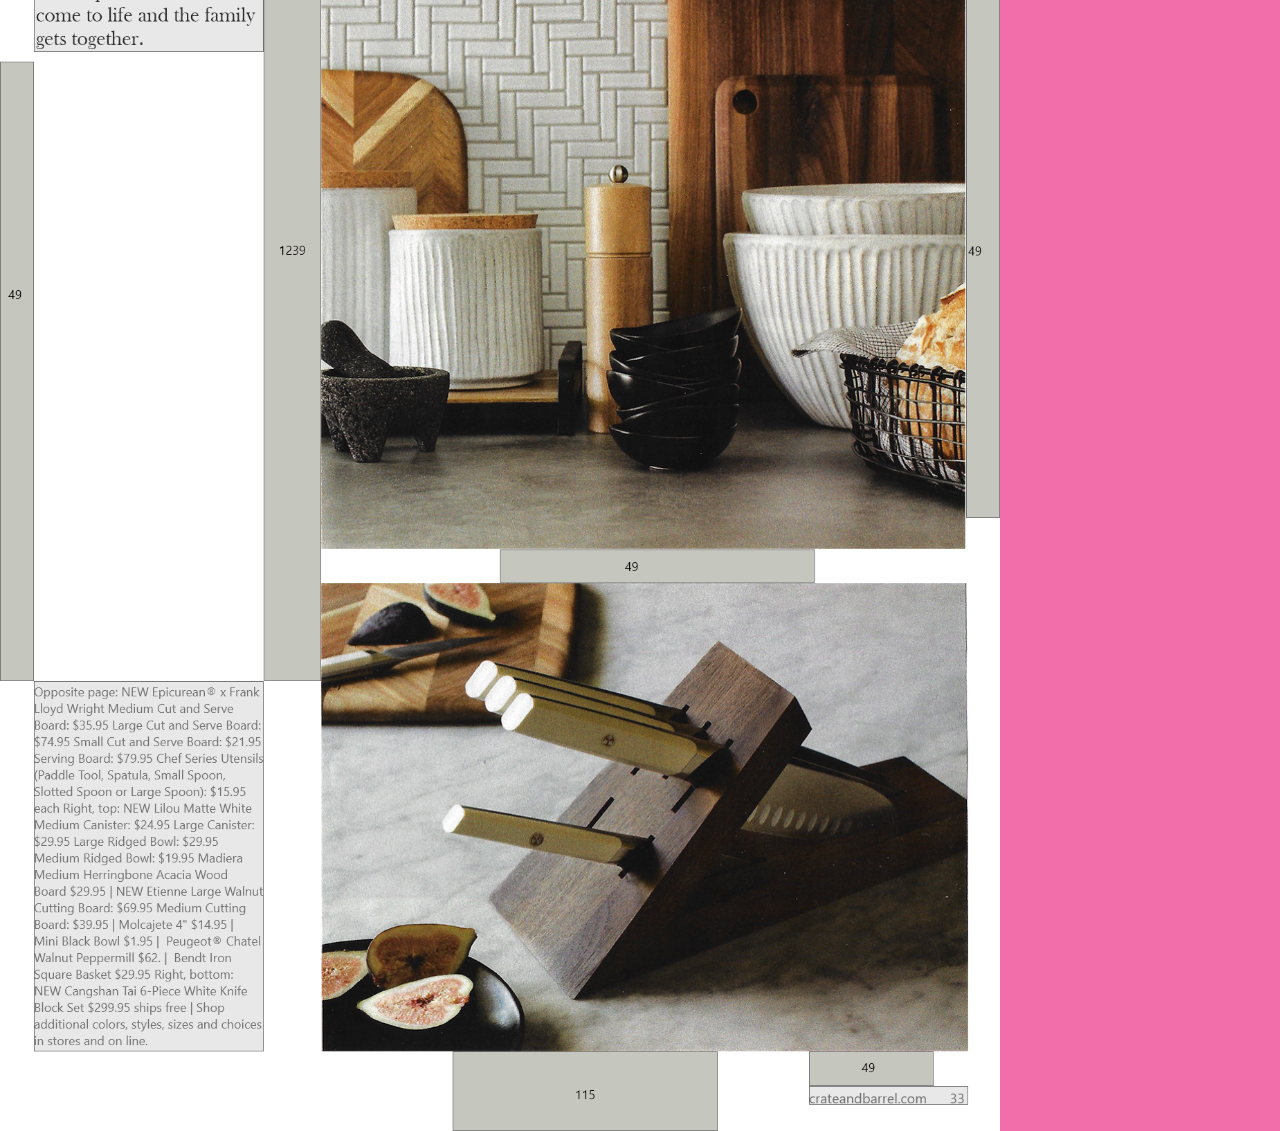
<file: code-excercises/exercise-4/index.html>
<!DOCTYPE html>
<html>
<head>
  <title>Code Exercise</title>
  <meta charset="UTF-8">
  <meta name="description" content="Code Exercise">
  <meta name="keywords" content="School, Directory, gra321">
  <meta name="author" content="Sofia Garcia">
  <link href="../css/normalize.css" type="text/css" rel="stylesheet">
  <link href="../css/style.css" type="text/css" rel="stylesheet">
</head>

  <body>
  <h1>Mock ups</h1>

<img src="../img/mock2.png"alt="Mo"style="width:1000px">

<img src="../img/mock1.png"alt="Mo"style="width:1000px">











  </body>
</html>
</file>
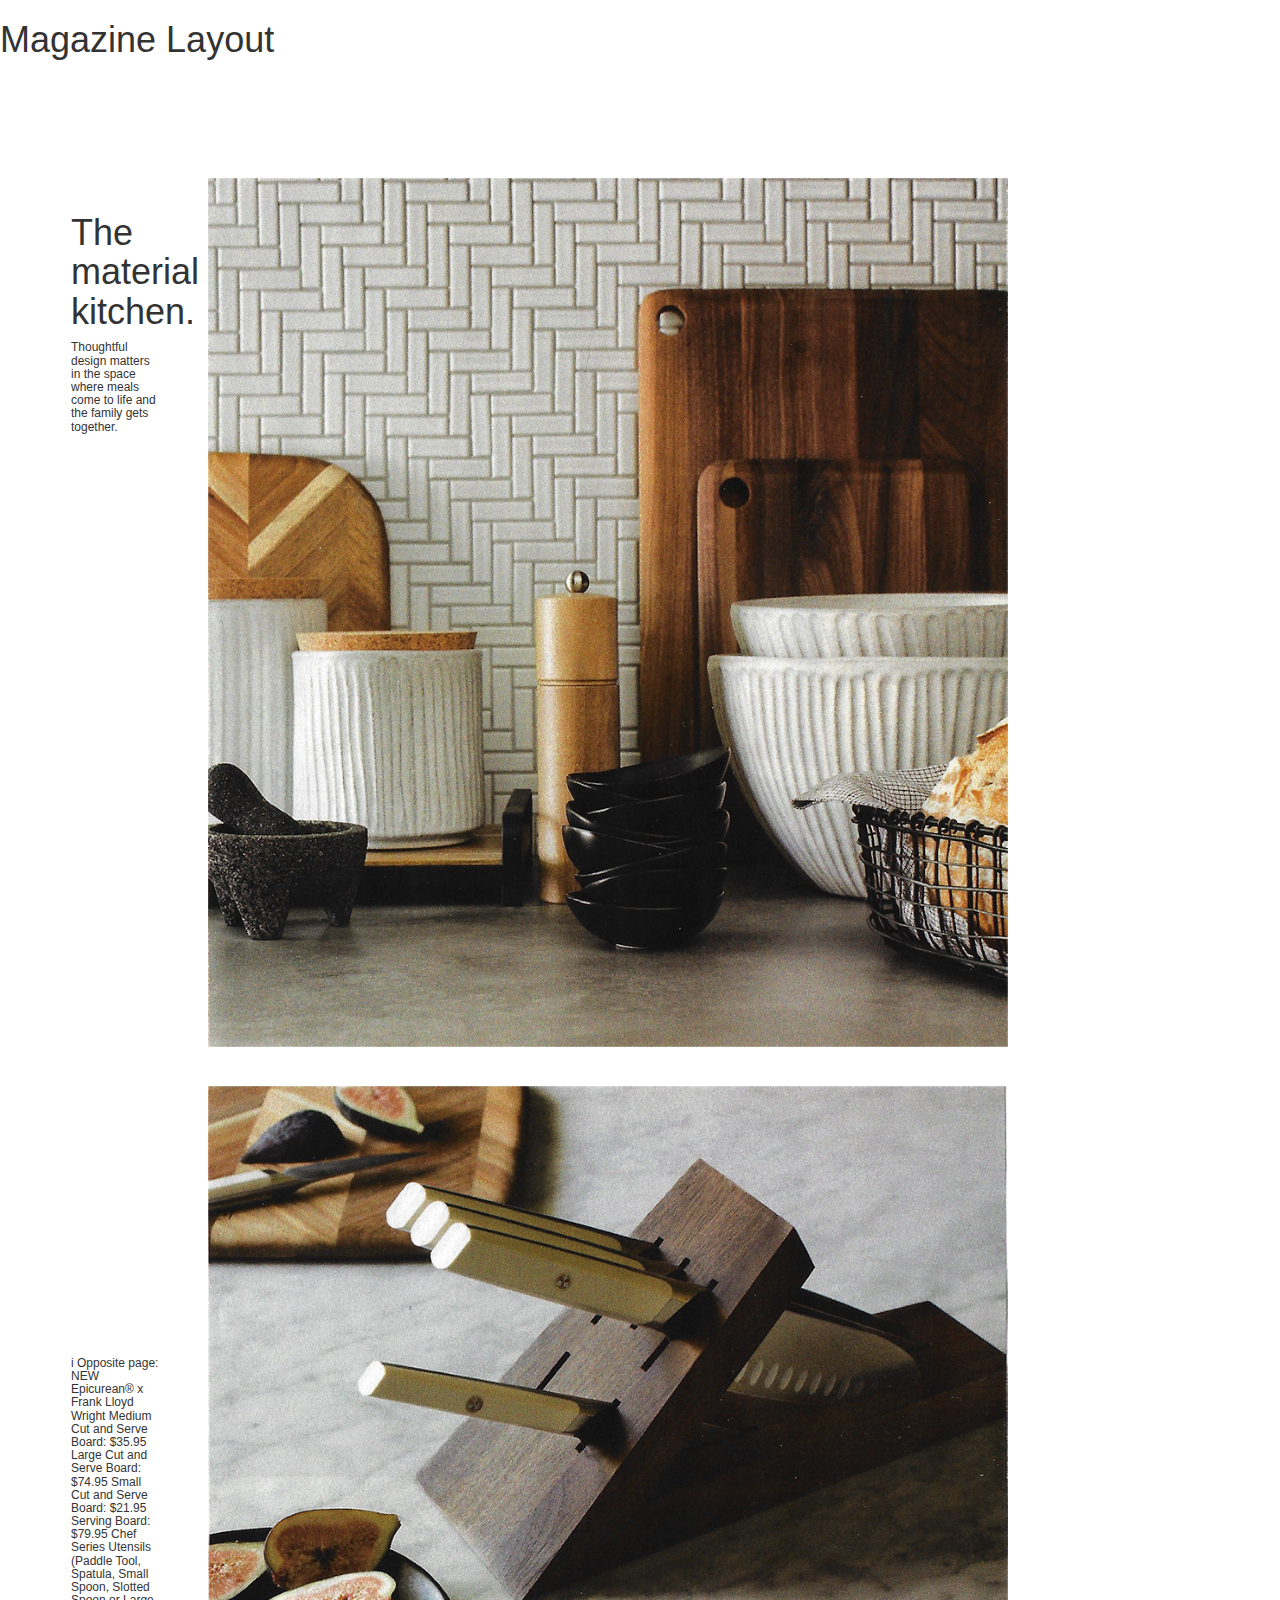
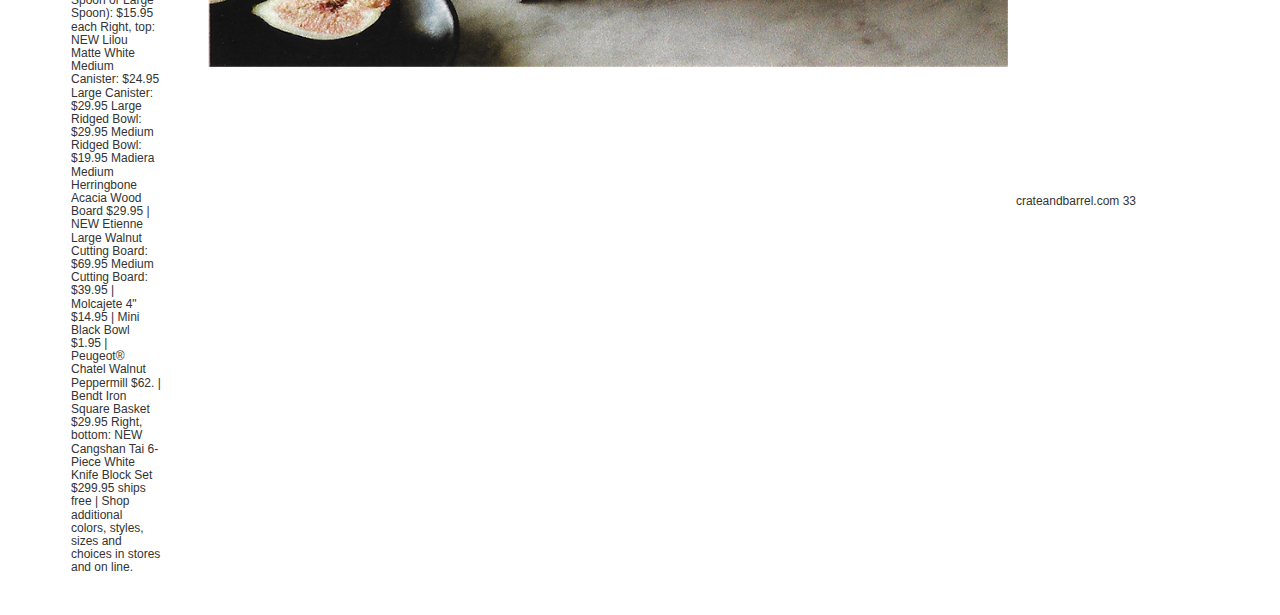
<file: code-excercises/exercise-5/index.html>
<!DOCTYPE html>
<html>
  <head>
    <title>Code Exercise</title>
    <meta charset="UTF-8">
    <meta name="description" content="Code Exercise">
    <meta name="keywords" content="School, Directory, gra321">
    <meta name="author" content="Sofia Garcia">
    <link href="../css/normalize.css" type="text/css" rel="stylesheet">
    <link href="../css/style.css" type="text/css" rel="stylesheet">

   </head>

    <body>

      <h1>Magazine Layout<h1>

<body style="background-color:white;">

        <meta name="viewport" content="width=device-width, initial-scale=1.0">
      </style>
</head>
<body>

<div class="header">
  <h1></h1>
</div>

<div class="material">
  <ul>
  <h1>The material kitchen.</h1>
    <h6>
    Thoughtful design matters in the space where meals come to life and the family gets together.
<br/> <br/>
<br/> <br/>
<br/> <br/>
<br/> <br/>
<br/> <br/>
<br/> <br/>
<br/> <br/>
<br/> <br/>
<br/> <br/>
<br/> <br/>
<br/> <br/>
<br/> <br/>
<br/> <br/>
<br/> <br/>
<br/> <br/>
<br/> <br/>
<br/> <br/>
<br/> <br/>
<br/> <br/>
<br/> <br/>
<br/> <br/>
<br/> <br/>
<br/> <br/>
<br/> <br/>
<br/> <br/>
<br/> <br/>
<br/> <br/>
<br/> <br/>
<br/> <br/>
<br/> <br/>
<br/> <br/>
<br/> <br/>
<br/> <br/>
<br/> <br/>
<br/> <br/>







<br/>i
Opposite page: NEW Epicurean® x Frank Lloyd Wright Medium Cut and Serve Board: $35.95 Large Cut and Serve Board: $74.95 Small Cut and Serve Board: $21.95 Serving Board: $79.95 Chef Series Utensils (Paddle Tool, Spatula, Small Spoon, Slotted Spoon or Large Spoon): $15.95 each Right, top: NEW Lilou Matte White Medium Canister: $24.95 Large Canister: $29.95 Large Ridged Bowl: $29.95 Medium Ridged Bowl: $19.95 Madiera Medium Herringbone Acacia Wood Board $29.95 | NEW Etienne Large Walnut Cutting Board: $69.95 Medium Cutting Board: $39.95 | Molcajete 4" $14.95 |  Mini Black Bowl $1.95 |  Peugeot® Chatel Walnut Peppermill $62. |  Bendt Iron Square Basket $29.95 Right, bottom: NEW Cangshan Tai 6-Piece White Knife Block Set $299.95 ships free | Shop additional colors, styles, sizes and choices in stores and on line.

 <br/>
</h6>



  </ul>
</div>

<div class="main">
  <img src="../img/bowls.png"alt="Mo"style="width:800px">
  <br/> <br/>
    <img src="../img/knife.png"alt="Mo"style="width:800px">
<br/> <br/>
<br/> <br/>
<h6 style="text-align:right">crateandbarrel.com 33</h6>

</div>

</body>
</html>









      </div>

  </body>
  </html>
</file>
<file: css/style.css>
* {

}

h1 {

}
</file>
<file: responsive-project/css/style.css>
* {

}

h1 {

}

html {
  font-size: 16px;
}











body {
  background: #eee;
  display: -webkit-box;
  display: flex;
  -webkit-box-align: center;
          align-items: center;
  -webkit-box-pack: center;
          justify-content: center;

  -webkit-box-direction: normal;
          flex-direction: column;
  }




  a {
    background:;
    color: #fff;
    padding: 0 25px;
    height: 50px;
    font-size: 0.8em;
    letter-spacing: 1px;
    line-height: 50px;
    display: inline-block;
    border-radius: 60px;
    text-decoration: none;
    margin-top: 1.5em;
    opacity: 0.7;
    border: 3px solid rgba(0, 0, 0, 0.1);
  }
  a:hover {
    background: #FFCD58;
  }











.container2 {
  max-height: 1900px;
  max-width: 180px;
  min-height: 600px;
  min-width: 10px;
  display: flex;
  justify-content: space-around;
  align-items: center;
  background-color: ;

}







.container {
  max-height: 1900px;
  max-width: 1280px;
  min-height: 600px;
  min-width: 100px;
  display: flex;
  justify-content: space-around;
  align-items: center;
  background-color: ;



}
.border {
  height: 369px;
  width: 290px;
  background: transparent;
  border-radius: 10px;
  transition: border 1s;
  position: relative;
}
.border:hover {
  border: 0px solid ;
}
.card {
  height: 379px;
  width: 500px;
  background: #808080;
  border-radius: 10px;
  transition: background 0.8s;
  overflow: hidden;
  background: #000;

  display: flex;
  justify-content: center;
  align-items: left;
  position: relative;

}
.card0 {
  background: url("https://images.unsplash.com/photo-1510972527921-ce03766a1cf1?ixlib=rb-1.2.1&ixid=eyJhcHBfaWQiOjEyMDd9&auto=format&fit=crop&w=634&q=80") center center no-repeat;
  background-size: 300px;

}
.card0:hover {
  background: url("https://images.unsplash.com/photo-1510972527921-ce03766a1cf1?ixlib=rb-1.2.1&ixid=eyJhcHBfaWQiOjEyMDd9&auto=format&fit=crop&w=634&q=80") left center no-repeat;
  background-size: 600px;
}
.card0:hover h2 {
  opacity: 1;

}
.card0:hover .fa {
  opacity: 1;
}
.card1 {
  background: url("https://images.unsplash.com/photo-1599915468215-0308aa84cf34?ixlib=rb-1.2.1&ixid=MXwxMjA3fDB8MHxwaG90by1wYWdlfHx8fGVufDB8fHw%3D&auto=format&fit=crop&w=634&q=80") center center no-repeat;
  background-size: 300px;
}
.card1:hover {
  background: url("https://images.unsplash.com/photo-1599915468215-0308aa84cf34?ixlib=rb-1.2.1&ixid=MXwxMjA3fDB8MHxwaG90by1wYWdlfHx8fGVufDB8fHw%3D&auto=format&fit=crop&w=634&q=80") left center no-repeat;
  background-size: 600px;
}
.card1:hover h2 {
  opacity: 1;
}
.card1:hover .fa {
  opacity: 1;
}
.card2 {
  background: url("https://images.unsplash.com/photo-1581771556488-da02d801966c?ixlib=rb-1.2.1&ixid=MXwxMjA3fDB8MHxwaG90by1wYWdlfHx8fGVufDB8fHw%3D&auto=format&fit=crop&w=634&q=80") center center no-repeat;
  background-size: 300px;

}
.card2:hover {
  background: url("https://images.unsplash.com/photo-1581771556488-da02d801966c?ixlib=rb-1.2.1&ixid=MXwxMjA3fDB8MHxwaG90by1wYWdlfHx8fGVufDB8fHw%3D&auto=format&fit=crop&w=634&q=80") left center no-repeat;
  background-size: 600px;
}
.card2:hover h2 {
  opacity: 1;
}
.card2:hover .fa {
  opacity: 1;
}



.card3 {
  background: url("https://images.unsplash.com/photo-1539252554453-80ab65ce3586?ixlib=rb-1.2.1&ixid=MXwxMjA3fDB8MHxwaG90by1wYWdlfHx8fGVufDB8fHw%3D&auto=format&fit=crop&w=634&q=80") center center no-repeat;
  background-size: 300px;

}
.card3:hover {
  background: url("https://images.unsplash.com/photo-1539252554453-80ab65ce3586?ixlib=rb-1.2.1&ixid=MXwxMjA3fDB8MHxwaG90by1wYWdlfHx8fGVufDB8fHw%3D&auto=format&fit=crop&w=634&q=80https://images.unsplash.com/photo-1539252554453-80ab65ce3586?ixlib=rb-1.2.1&ixid=MXwxMjA3fDB8MHxwaG90by1wYWdlfHx8fGVufDB8fHw%3D&auto=format&fit=crop&w=634&q=80") left center no-repeat;
  background-size: 600px;
}
.card3:hover h2 {
  opacity: 1;
}
.card3:hover .fa {
  opacity: 1;
}






h2 {

}
.fa {
  opacity: 0;
  transition: opacity 1s;
}
.icons {
  position: absolute;
  fill: #fff;
  color: #fff;
  height: 130px;
  top: 226px;
  width: 50px;
  display: flex;
  flex-direction: column;
  align-items: center;
  justify-content: space-around;
}






















body {
  background-color:#F9F4E8;
  font-family: 'Poppins', sans-serif;

  /*---Poppins Font Import ---*/
  @import url("https://fonts.googleapis.com/css2?family=Poppins&display=swap");

  .banner-6 {
    background-color:white;
    width:100%;
    max-width:1440px
  }

  img {
    opacity: .2;
    width: 100%;
  }


  .location-details {
    border: 1px double #333;
    width:50%;
    padding:30px;
    background-color: ;

  }

  a {
    display:block;

  }


  .grey
  {
    margin-left: 60px;

  }


  /*---Hover styling ex1 ---*/

  /*---Button styling---*/
  button {
    background-color:;
    border: none;
    color:
    margin-left: 60px;
    text-transform: uppercase;
    padding: 1em 2em 1em 2em;
  }

  iframe {
    width:50%; }


    p {
      font-weight: normal;
      line-height: 25px;
      margin-left: 21px;
      margin-right: 21px;

    }

  }






}
.about
{
  display: flex;
  width: 100%;
  margin-left: 21px;
  margin-right: 21px;

  /* H tag styles */

}
h2 {
  font-weight: ;
  line-height: 25px;
  margin-left: 21px;
  margin-right: 21px;
  color: #5D5D5D;
}

h3 {
  font-weight: ;
  line-height: 25px;
  margin-left: 21px;
  margin-right: 21px;
  color: #5D5D5D;
  background-color: 
}

h4 {
  font-weight: bolder;
  line-height: 25px;
  margin-left: 21px;
  margin-right: 21px;
  color: #5D5D5D;
}

h5 {
  font-weight: bolder;
  line-height: 25px;
  margin-right: 21px;
  color: ada2a2;
}


/* drinks content */



.iced-menu {
  display: flex;
  width: 100%;

  font-size: 16px;
}
.iced-drinks {
  display: inline-flex;
  line-height: 50px;
  font-weight: bold;
  margin-left: 21px;
  margin-right: 21px;
  color: #5D5D5D;
  font-size: 16px;

}

.Cost {
  display: inline-flex;
  width:100%;
  justify-content: space-around;
  line-height: 50px;
  color: grey;
  font-size: 16px;
  background-color: ;
  padding: 20px;


}







.hot-menu {
  display: flex;
  width: 100%;

  font-size: 16px;
  background-color: #f9f4e8;

}
.hot-drinks{
  display: inline-flex;
  line-height: 50px;
  font-weight: bold;
  color: ;
  font-size: 16px;
  background-color: ;

}



.hot-teas{

  line-height: 25px;
  font-weight: normal;

  color: #5D5D5D;
  font-size: 16px;
}
.extras{
  line-height: 25px;
  font-weight: normal;
  font-style: italic;
  font-size: 16px;

  color: #5D5D5D;
}

/* meals content */

.food-menu {
  display: flex;
  width: 100%;
  margin-left: 21px;
  margin-right: 21px;
  font-size: 16px;
}

.food-specials {
  display: inline-flex;
  line-height: 50px;
  font-weight: bold;
  margin-left: 21px;
  margin-right: 21px;
  color: grey;
  font-size: 16px;
}


.panini{
  line-height: 25px;
  font-weight: normal;
  margin-left: 21px;
  margin-right: 21px;
  color: #5D5D5D;
  font-size: 16px;
}

/* pastries content */

.pasteries-menu{
  display: flex;
  width: 100%;
  margin-left: 60px;
  background-color:;
}

.pasteries-specials{
  display: inline-flex;
  line-height: 50px;
  font-weight: bold;
  font-size: 16px;
  color: grey;
  margin-left: 100px;
  margin-right: 60px;
  background-color: ;
}
.extras-2{
  line-height: 25px;
  font-weight: normal;
  font-style: italic;
  margin-left: 21px;
  margin-right: 21px;
  font-size: 16px;
}
.contact-bio{
  display: flex;
  width: 100%;
  margin-left: 21px;
  margin-right: 21px;
  font-size: 16px;
  line-height: 25px;
  color: #5D5D5D;
}

.locations {
  line-height: 25px;
  font-weight: normal;
  margin-left: 21px;
  margin-right: 21px;
  color: #5D5D5D;
  font-size: 16px;
}
/* overlay of design school */
.back
{
  position: relative;
  top: 0;
  left: 0;
  width: 100%;
}


/* bottom navs  */

.navigation {
  width: 100%;
  font-size: 16px;
  line-height: 50px;
  font-weight: bold;

  margin-left: 60px;
  margin-right: 60px;


}



}

.ending {
  background-color: #1C1F20;
  margin-left: 50px
  padding: 50px;
  font-size: 12px;

}


/* NAVIGATION */


header {
  background-color: #1C1F20;
  width: 100%;
}

.header-nav {
  background-color: #1C1F20;
  width:90%;
  margin: 0 auto;
}

.nav-bar {
  display:flex;
  align-items: center;
  width: 100%;
  margin: 0 auto;
  position: relative;
  justify-content: space-between;
  padding: 30px 0 30px 0;
}

#logo {
  height:80px;
  background-color: #1C1F20;

}

#toggle {
  display:none;


}

label {
  font-size: 30px;
  line-height:100px;
  cursor: pointer;


}

ul.menu-items {
  padding: 20px 0 40px 0;
  margin: 0;
  list-style-type: none;
  text-align: left;
  border-top:3px double #000;
  background-color: #1C1F20;



}

ul.menu-items a {
  text-decoration:none;
  line-height:40px;
  text-align: left;
  color: #eae8e8;
  display:block;
}

#toggle:checked ~ ul.menu-items {
  display:none;
}


/* HOME PAGE */

.home-bg {
  background-image: url("https://dl.airtable.com/.attachmentThumbnails/f00cab2a608892e39d007ef565f1edc2/6b29bcf5");
  background-size: cover;
  background-position: center center;
  width: 100%;
  height: 300px;
  display:flex;
  align-items: center;

}

.home-bg h3 {
  display: inline-block;
  width: 100%;
  text-align: center;
  color: white;
  font-size: 25px

}





}

#home
{
  display: flex;
  width: 100%;

}


/* ABOUT SECTION */


.about-text h4 {
  display: inline-block;
  width:100%;



}

.about-image {
  display: inline-block;
  width: 35%;
  float: right;
  padding-left: 60px;
  background-color: ;
  background-position: center center;
  visibility: hidden;



}

#about
{
  display: flex;
  width: 100%;
  background-color: #f9f4e8;


}

/* new cara */

.banner-image{
  background-image: url("https://images.unsplash.com/photo-1518057111178-44a106bad636?ixlib=rb-1.2.1&ixid=eyJhcHBfaWQiOjEyMDd9&auto=format&fit=crop&w=2134&q=80");
  background-size: cover;
  background-position: center center;
  width: 100%;
  height: 500px;
  display:flex;
  align-items: center;
}









/* about text styles */

.title
{
  display: flex;
  width: 100%;
  margin-left: 21px;
  margin-right: 21px;
  font-size: 15px;
  line-height: 25px;
  color: #5D5D5D;
  padding: 10px 20px; /*adjust as needed*/
  background-color:rgba(255, 255, 255, 0.8); /*Using RGBA colors allows you to adjust the opacity. In this example, 255, 255, 255 are the values for white. 0.8 is the amount of opacity we want .8 = the box will be 80% opaque */
  text-align: left;
  margin: 0 auto;

}
.about-time
{
  background-color: ;
}

/* container */
.about-text {
  display: inline-block;

  align content: auto;
  center center;
  width: 100%;
  height: 200px;* {

  }

  h1 {

  }

  html {
    font-size: 16px;
  }

  body {
    background-color:#f9f4e8;
    font-family: 'Poppins', sans-serif;

    /*---Poppins Font Import ---*/
    @import url("https://fonts.googleapis.com/css2?family=Poppins&display=swap");

    .banner-6 {
      background-color:white;
      width:100%;
      max-width:1440px
    }

    img {
      opacity: .2;
      width: 100%;
    }

    p {
      font-weight: normal;
      line-height: 25px;
      margin-left: 21px;
      margin-right: 21px;

    }

  }






}
.about
{
  display: flex;
  width: 100%;
  margin-left: 21px;
  margin-right: 21px;

  /* H tag styles */

}
h2 {
  font-weight: ;
  line-height: 25px;
  margin-left: 21px;
  margin-right: 21px;
  color: #5D5D5D;
}

h3 {
  font-weight: ;
  line-height: 25px;
  margin-left: 21px;
  margin-right: 21px;
  color: #5D5D5D;
}

h4 {
  font-weight: bolder;
  line-height: 25px;
  margin-left: 21px;
  margin-right: 21px;
  color: #5D5D5D;
}

h5 {
  font-weight: bolder;
  line-height: 25px;
  margin-right: 21px;
  color: grey;
}

h6 {
  font-weight: bolder;
  line-height: 25px;
  margin-right: 21px;

}

/* drinks content */



.iced-menu {
  display: flex;
  width: 100%;
  margin-left: 21px;
  margin-right: 21px;
  font-size: 16px;
}
.iced-drinks {
  display: inline-flex;
  line-height: 50px;
  font-weight: bold;
  color: #5D5D5D;
  font-size: 16px;

  background-color:



}

.Cost {
  display: inline-flex;
  width:100%;
  justify-content: space-around;
  line-height: 50px;
  color: grey;
  font-size: 16px;



}

.hot-menu {
  display: flex;
  width: 100%;
  margin-left: 21px;
  margin-right: 21px;
  font-size: 16px;
  background-color: #f9f4e8;

}
.hot-drinks{
  display: inline-flex;
  line-height: 50px;
  font-weight: bold;
  color: #5D5D5D;
  font-size: 16px;
}



.hot-teas{

  line-height: 25px;
  font-weight: normal;
  margin-left: 21px;
  margin-right: 21px;
  color: #5D5D5D;
  font-size: 16px;
}
.extras{
  line-height: 25px;
  font-weight: normal;
  font-style: italic;
  margin-left: 21px;
  margin-right: 21px;
  font-size: 16px;

  color: #5D5D5D;
}

/* meals content */

.food-menu {
  display: flex;
  width: 100%;
  margin-left: 21px;
  margin-right: 21px;
  font-size: 16px;
}

.food-specials {
  display: inline-flex;
  line-height: 50px;
  font-weight: bold;
  margin-left: 21px;
  margin-right: 21px;
  color: grey;
  font-size: 16px;
}


.panini{
  line-height: 25px;
  font-weight: normal;
  margin-left: 21px;
  margin-right: 21px;
  color: #5D5D5D;
  font-size: 16px;
}

/* pastries content */

.pasteries-menu{
  display: flex;
  width: 100%;
  margin-left: 21px;
  margin-right: 21px;
  font-size: 16px;
}


.extras-2{
  line-height: 25px;
  font-weight: normal;
  font-style: italic;
  margin-left: 21px;
  margin-right: 21px;
  font-size: 16px;
}
.contact-bio{
  display: flex;
  width: 100%;
  margin-left: 21px;
  margin-right: 21px;
  font-size: 16px;
  line-height: 25px;
  color: #5D5D5D;
}

.locations {
  line-height: 25px;
  font-weight: normal;
  margin-left: 21px;
  margin-right: 21px;
  color: #5D5D5D;
  font-size: 16px;
}
/* overlay of design school */
.back
{
  position: relative;
  top: 0;
  left: 0;
  width: 100%;
}


/* bottom navs  */



}



}

.ending {
  background-color: #1C1F20;
  margin-left: 50px
  padding: 50px;
  font-size: 12px;

}


/* NAVIGATION */


header {
  background-color: #1C1F20;
  width: 100%;
}

.header-nav {
  background-color: #1C1F20;
  width:90%;
  margin: 0 auto;
}

.nav-bar {
  display:flex;
  align-items: center;
  width: 100%;
  margin: 0 auto;
  position: relative;
  justify-content: space-between;
  padding: 30px 0 30px 0;
}

#logo {
  height:80px;
  background-color: #1C1F20;

}

#toggle {
  display:none;


}

label {
  font-size: 30px;
  line-height:100px;
  cursor: pointer;


}

ul.menu-items {
  padding: 20px 0 40px 0;
  margin: 0;
  list-style-type: none;
  text-align: left;
  border-top:3px double #000;
  background-color: ;



}

ul.menu-items a {
  text-decoration:none;
  line-height:40px;
  text-align: left;
  color: #eae8e8;
  display:block;
}

#toggle:checked ~ ul.menu-items {
  display:none;
}


/* HOME PAGE */

.home-bg {
  background-image: url("https://dl.airtable.com/.attachmentThumbnails/f00cab2a608892e39d007ef565f1edc2/6b29bcf5");
  background-size: cover;
  background-position: center center;
  width: 100%;
  height: 300px;
  display:flex;
  align-items: center;

}

.home-bg h3 {
  display: inline-block;
  width: 100%;
  text-align: center;
  color: white;
  font-size: 30px;

}

.home-title {
  display: inline-block;
  width: 0%;
  text-align: center;



}

#home
{
  display: flex;
  width: 100%;

}


/* ABOUT SECTION */


.about-text h4 {
  display: inline-block;
  width:100%;



}



#about
{
  display: flex;
  width: 100%;
  background-color: #f9f4e8;


}

/* new cara */

.banner-image{
  background-image: url("https://images.unsplash.com/photo-1518057111178-44a106bad636?ixlib=rb-1.2.1&ixid=eyJhcHBfaWQiOjEyMDd9&auto=format&fit=crop&w=2134&q=80");
  background-size: cover;
  background-position: center center;
  width: 100%;
  height: 500px;
  display:flex;
  align-items: center;
}









/* about text styles */

.title h5
{
  display: flex;
  width: 100%;
  margin-left: 21px;
  margin-right: 21px;
  font-size: 21px;
  line-height: 30px;
  color: grey;
  /*padding*/
  background-color:rgba(255, 255, 255, 0.8); /*Using RGBA colors allows you to adjust the opacity. In this example, 255, 255, 255 are the values for white. 0.8 is the amount of opacity we want .8 = the box will be 80% opaque */
  text-align: left;
  margin: 0 auto;
  padding: 50px 60px; /*adjust as needed*/


}

.title {
  display: flex;
  width: 100%;
  margin-left: 21px;
  margin-right: 21px;
  font-size: 15px;
  line-height: 25px;
  color: #5D5D5D;

  background-color:rgba(255, 255, 255, 0.8); /*Using RGBA colors allows you to adjust the opacity. In this example, 255, 255, 255 are the values for white. 0.8 is the amount of opacity we want .8 = the box will be 80% opaque */
  text-align: left;
  margin: 0 auto;


}
/* container */
.about-text {
  display: inline-block;

  align content: auto;
  center center;
  width: 100%;
  height: 200px;
  align-items: center;

  background-color:rgba(255, 255, 255, 0.8); /*Using RGBA colors allows you to adjust the opacity. In this example, 255, 255, 255 are the values for white. 0.8 is the amount of opacity we want .8 = the box will be 80% opaque */
  text-align: left;
  margin: 0 auto;


}

/* DRINKS BANNER */

.coffee-bg {
  background-image: url("https://dl.airtable.com/.attachmentThumbnails/68dac3f81ad6ab866d0a22232c1a1020/e3bd259f");
  background-size: cover;
  background-position: center center;
  width: 100%;
  height: 300px;
  display:flex;
  align-items: center;
}

.coffee-bg h2 {
  display: inline-block;
  width: 100%;
  text-align: center;
  color: white;



}

.coffee-title {
  display: inline-block;
  width: 0%;
  text-align: center;



}

#coffee
{
  display: flex;
  width: 100%;

}

/* CAROUSEL */



#title {
  width: 100%;
  position: absolute;
  padding: 0px;
  margin: 0px auto;
  text-align: center;
  font-size: 27px;
  color: rgba(255, 255, 255, 1);
  font-family: 'Open Sans', sans-serif;
  z-index: 9999;
  text-shadow: 0px 1px 2px rgba(0, 0, 0, 0.33), -1px 0px 2px rgba(255, 255, 255, 0);
}




/* MEALS BANNER */


.meals-bg {
  background-image: url("https://dl.airtable.com/.attachmentThumbnails/ddb4ff2fecb2d64a4abf078060095a97/a5f41576");
  background-size: cover;
  background-position: center center;
  width: 100%;
  height: 300px;
  display:flex;
  align-items: center;


}

.meals-bg h2 {
  display: inline-block;
  width: 100%;
  text-align: center;
  color: white;

}

.meals-title {
  display: inline-block;
  width: %;
  text-align: center;



}

#meals
{
  display: flex;
  width: 100%;

}



/* PASTRIES BANNER */


.pastries-bg {
  background-image: url("https://dl.airtable.com/.attachmentThumbnails/fada28f33b088913deeb332b431ba687/f9732426");
  background-size: cover;
  background-position: center center;
  width: 100%;
  height: 300px;
  display:flex;
  align-items: center;

}

.pastries-bg h2 {
  display: inline-block;
  width: 100%;
  text-align: center;
  color: white;

}

.pastries-title {
  display: inline-block;
  width: %;
  text-align: center;



}

#pastries
{
  display: flex;
  width: 100%;

}
/* LOCATION BANNER */

.locations-bg {
  background-image: url("https://dl.airtable.com/.attachmentThumbnails/9584cadb2098e2f7368c7e094e897fdb/4d6bf5e5");
  background-size: cover;
  background-position: center center;
  width: 100%;
  height: 300px;
  display:flex;
  align-items: center;

}

.locations-bg h2 {
  display: inline-block;
  width: 100%;
  text-align: center;
  color: white;

}

.locations-title {
  display: inline-block;
  width: %;
  text-align: center;



}

#locations
{
  display: flex;
  width: 100%;

}

ul.menu-items {
  padding: 20px 0 40px 0;
  margin: 0;
  list-style-type: none;
  text-align: left;
  border-top:3px double #000;

}

ul.menu-items a {
  text-decoration:none;
  line-height:40px;
  text-align: left;
  color: #eae8e8;
  display:block;
}

.social {

  margin-left: 50px
  padding: 50px;
}


#sandwich-and-panini {
  display:flex;
  justify-content: space-between;
  margin-left: 60px;
  margin-right: 60px;
}




.sandwich-container, .panini-container {
  width: 100%;
}





/*Desktop Styles*/
@media screen and (min-width: 650px) {
  body {
    background-color: #f9f4e8;
  }
  /*left over styles from above*/
  width:90%;
  margin: 0 auto;
  display:flex;
  align-items: center;
  justify-content: space-between;


  .nav-bar {
    display:inline-block;
    position: relative;
    padding: 30px 10px 30px 0px;
    width:60%;
    background-color: #1C1F20;
  }

  /*Gomez help*/
  #hot-and-iced {
    display:flex;
    justify-content: space-between;
    background-color: ;
  }

  .hot-container, .iced-container {
    width: 40%;
  }

  /*end of gomez*/


  #logo {
    height:60px;
  }

  #toggle {
    display:none;
  }

  label {
    display:none;
  }

  ul.menu-items, #toggle:checked ~ ul.menu-items {
    display: flex;
    margin: 0;
    list-style-type: none;
    text-align: right;
    border-top:none;
    width: 60%;
    justify-content: space-between;
  }

  .home-bg {
    background-image: url("https://dl.airtable.com/.attachmentThumbnails/f00cab2a608892e39d007ef565f1edc2/6b29bcf5");
    background-size: cover;
    background-position: center center;
    width: 100%;
    height: 900px;
    display:flex;
    align-items: center;
  }

  /* about */

  #about
  {
    display: flex;
    width: 50%;
    visibility: visible;
    padding: 10px;
  }

  .about-text {
    display: inline-block;
    font-size:0px;
    margin-left: 0px;
    background-color: ;
    visibility: collapse;
  }

  align content: auto;
  center center;
  width: 100%;
  height: 200px;
  align-items: center;
  background-color:red;
  /*Using RGBA colors allows you to adjust the opacity. In this example, 255, 255, 255 are the values for white. 0.8 is the amount of opacity we want .8 = the box will be 80% opaque */
  text-align: left;
  margin: 0 auto;
}
h2 {
  font-weight:60px ;
  line-height: 25px;
  margin-left: 21px;
  margin-right: 21px;
  color: #5D5D5D;
}

h3 {
  font-weight: bolder;
  font-size: 30px;
  line-height: 25px;
  margin-left: 21px;
  margin-right: 21px;
  color: #5D5D5D;
}

h4 {
  font-weight: bolder;
  line-height: 40px;
  font-size: 20px;
  line-height: 40px;
  color: grey;

}

h5 {
  font-weight: bolder;
  line-height: 25px;
  margin-right: 21px;
  color: ada2a2;
}

/* new cara */

.banner-image{
  background-image: url("https://images.unsplash.com/photo-1518057111178-44a106bad636?ixlib=rb-1.2.1&ixid=eyJhcHBfaWQiOjEyMDd9&auto=format&fit=crop&w=2134&q=80");
  background-size: cover;
  background-position: ;
  width: 100%;
  height: 50px;
  display:flex;
  align-items: center;
}

.banner-image h5 {
  padding: 50px 80px; /*adjust as needed*/
  background-color:rgba(255, 255, 255, .8); /*Using RGBA colors allows you to adjust the opacity. In this example, 255, 255, 255 are the values for white. 0.8 is the amount of opacity we want .8 = the box will be 80% opaque */
  text-align: top;
  margin: 0 auto;
  text-align: left;
}


.home-bg h3 {
  display: inline-block;
  width: 100%;
  text-align: center;
  color: white;
  font-size: 30px;

}
.teas-menu {

  line-height: 25px;
  font-weight: normal;
  align-content: center;
  color: #5D5D5D;
  font-size: 16px;
}


<div class="image-menu sg" style="background-color:lavender;">

.extras{
  line-height: 25px;
  font-weight: normal;
  align-content: center;
  color: #5D5D5D;
  font-size: 16px;
}

/* CAROUSEL */


#title {
  /*adjust as needed*/
  background-color:rgba(255, 255, 255, .9); /*Using RGBA colors allows you to adjust the opacity. In this example, 255, 255, 255 are the values for white. 0.8 is the amount of opacity we want .8 = the box will be 80% opaque */
  text-align: center;
  margin: 0 auto;
}




.meals-bg {
  background-image: url("https://dl.airtable.com/.attachmentThumbnails/ddb4ff2fecb2d64a4abf078060095a97/a5f41576");
  background-size: cover;
  background-position: center center;
  width: 100%;
  height: 300px;
  display:flex;
  align-items: center;


}

.meals-bg h2 {
  display: inline-block;
  width: 100%;
  text-align: center;
  color: white;
  margin-left: 60px;
  margin-right: 60px;

}

.meals-title {
  display: inline-block;
  width: %;
  text-align: center;
  margin-left: 60px;
  margin-right: 60px;


}

#meals
{
  display: flex;
  width: 100%;

}

.panini{
  line-height: 25px;
  font-weight: normal;
  margin-left: 21px;
  margin-right: 21px;
  color: #5D5D5D;
  font-size: 16px;
  margin-left: 60px;
  margin-right: 60px;
}
.food-menu {
  display: flex;
  width: 100%;
  margin-left: 60px;
  margin-right: 60px;
  font-size: 16px;
}

.food-specials {
  display: inline-flex;
  line-height: 50px;
  font-weight: bold;
  margin-left: 60px;
  margin-right: 60px;
  color: grey;
  font-size: 16px;
}

/*Gomez help2 */

/*end of gomez*/





{

}
}

align-items: center;

background-color:rgba(255, 255, 255, 0.8); /*Using RGBA colors allows you to adjust the opacity. In this example, 255, 255, 255 are the values for white. 0.8 is the amount of opacity we want .8 = the box will be 80% opaque */
text-align: left;
margin: 0 auto;


}

/* DRINKS BANNER */

.coffee-bg {
  background-image: url("https://dl.airtable.com/.attachmentThumbnails/68dac3f81ad6ab866d0a22232c1a1020/e3bd259f");
  background-size: cover;
  background-position: center center;
  width: 100%;
  height: 300px;
  display:flex;
  align-items: center;
}

.coffee-bg h2 {
  display: inline-block;
  width: 100%;
  text-align: center;
  color: white;



}

.coffee-title {
  display: inline-block;
  width: 0%;
  text-align: center;



}

#coffee
{
  display: flex;
  width: 100%;

}




#title {
  width: 100%;
  position: absolute;
  padding: 0px;
  margin: 0px auto;
  text-align: center;
  font-size: 27px;
  color: rgba(255, 255, 255, 1);
  font-family: 'Open Sans', sans-serif;
  z-index: 9999;

}


.meals-bg {
  background-image: url("https://dl.airtable.com/.attachmentThumbnails/ddb4ff2fecb2d64a4abf078060095a97/a5f41576");
  background-size: cover;
  background-position: center center;
  width: 100%;
  height: 300px;
  display:flex;
  align-items: center;


}

.meals-bg h2 {
  display: inline-block;
  width: 100%;
  text-align: center;
  color: white;
  margin-left: 60px;
  margin-right: 60px;

}

.meals-title {
  display: inline-block;
  width: %;
  text-align: center;
  margin-left: 60px;
  margin-right: 60px;



}

#meals
{
  display: flex;
  width: 100%;

}

.panini{
  line-height: 25px;
  font-weight: normal;
  margin-left: 21px;
  margin-right: 21px;
  color: #5D5D5D;
  font-size: 16px;
  margin-left: 60px;
  margin-right: 60px;
  background-color: ;
}
.food-menu {
  display: flex;
  width: 100%;
  margin-left: 60px;
  margin-right: 60px;
  font-size: 16px;
}

.food-specials {
  display: inline-flex;
  line-height: 50px;
  font-weight: bold;
  margin-left: 60px;
  margin-right: 60px;
  color: grey;
  font-size: 16px;
}

.pasteries-menu{
  display: flex;
  width: 100%;
  margin-left: 21px;
  margin-right: 21px;
  font-size: 16px;
}

.pasteries-specials{
  display: inline-flex;
  line-height: 50px;
  font-weight: bold;
  font-size: 16px;
  color: grey;
  background-color: ;
}
.extras-2{
  line-height: 25px;
  font-weight: normal;
  font-style: italic;
  font-size: 16px;
}
.contact-bio{
  display: flex;
  width: 100%;
  margin-left: 60px;
  margin-right: 60px;
  font-size: 16px;
  line-height: 25px;
  color: #5D5D5D;
}

.locations {
  line-height: 25px;
  font-weight: normal;
  margin-left: 60px;
  margin-right: 60px;
  color: #5D5D5D;
  font-size: 16px;
}

.navigation {
  width: 100%;
  font-size: 16px;
  line-height: 50px;
  font-weight: bold;



}

}

.teas-container, .image-container {
  width: 40%;
  justify-content: 30px;
}

.container2 {
  max-height: 1900px;
  max-width: 1280px;
  min-height: 600px;
  min-width: 100px;
  display: flex;
  justify-content: space-around;
  align-items: center;
  background-color: ;





}







.container {
  max-height: 1900px;
  max-width: 680px;
  min-height: 600px;
  min-width: 100px;
  display: flex;
  justify-content: space-around;
  align-items: center;
  background-color: ;
  margin-right: 00px;

}
.border {
  height: 369px;
  width: 290px;
  background: transparent;
  border-radius: 10px;
  transition: border 1s;
  position: relative;

}
.border:hover {
  border: 0px solid green;
}
.card {
  height: 500px;
  width: 500px;

  border-radius: 10px;
  transition: background 0.8s;
  overflow: hidden;
  background: ;

  display: flex;
  justify-content: center;
  align-items: left;
  position: relative;
}






.card0 {
  background: url("https://images.unsplash.com/photo-1510972527921-ce03766a1cf1?ixlib=rb-1.2.1&ixid=eyJhcHBfaWQiOjEyMDd9&auto=format&fit=crop&w=634&q=80") center center no-repeat;
  background-size: 600px;

}
.card0:hover {
  background: url("https://images.unsplash.com/photo-1510972527921-ce03766a1cf1?ixlib=rb-1.2.1&ixid=eyJhcHBfaWQiOjEyMDd9&auto=format&fit=crop&w=634&q=80") left center no-repeat;
  background-size: 750px;
}


.card1 {
  background: url("https://images.unsplash.com/photo-1599915468215-0308aa84cf34?ixlib=rb-1.2.1&ixid=MXwxMjA3fDB8MHxwaG90by1wYWdlfHx8fGVufDB8fHw%3D&auto=format&fit=crop&w=634&q=80") center center no-repeat;
  background-size: 600px;
}
.card1:hover {
  background: url("https://images.unsplash.com/photo-1599915468215-0308aa84cf34?ixlib=rb-1.2.1&ixid=MXwxMjA3fDB8MHxwaG90by1wYWdlfHx8fGVufDB8fHw%3D&auto=format&fit=crop&w=634&q=80") left center no-repeat;
  background-size: 750px;
}

.card2 {
  background: url("https://images.unsplash.com/photo-1581771556488-da02d801966c?ixlib=rb-1.2.1&ixid=MXwxMjA3fDB8MHxwaG90by1wYWdlfHx8fGVufDB8fHw%3D&auto=format&fit=crop&w=634&q=80") center center no-repeat;
  background-size: 600px;

}
.card2:hover {
  background: url("https://images.unsplash.com/photo-1581771556488-da02d801966c?ixlib=rb-1.2.1&ixid=MXwxMjA3fDB8MHxwaG90by1wYWdlfHx8fGVufDB8fHw%3D&auto=format&fit=crop&w=634&q=80") left center no-repeat;
  background-size: 750px;
}
.card2:hover h2 {
  opacity: 1;
}




.card3 {
  background: url("https://images.unsplash.com/photo-1539252554453-80ab65ce3586?ixlib=rb-1.2.1&ixid=MXwxMjA3fDB8MHxwaG90by1wYWdlfHx8fGVufDB8fHw%3D&auto=format&fit=crop&w=634&q=80") center center no-repeat;
  background-size: 600px;

}
.card3:hover {
  background: url("https://images.unsplash.com/photo-1539252554453-80ab65ce3586?ixlib=rb-1.2.1&ixid=MXwxMjA3fDB8MHxwaG90by1wYWdlfHx8fGVufDB8fHw%3D&auto=format&fit=crop&w=634&q=80https://images.unsplash.com/photo-1539252554453-80ab65ce3586?ixlib=rb-1.2.1&ixid=MXwxMjA3fDB8MHxwaG90by1wYWdlfHx8fGVufDB8fHw%3D&auto=format&fit=crop&w=634&q=80") left center no-repeat;
  background-size: 750px;
}
.card3:hover h2 {
  opacity: 1;
}
.card3:hover .fa {
  opacity: 1;
}



.card {
  display: -webkit-box;
  display: flex;
  -webkit-box-flex: 0;
          flex: 0 0 auto;
  background: ;
  max-width: 700px;
  margin: 80px 0;
  border-radius: 5px;
  box-shadow: 0 1px 3px rgba(0, 0, 0, 0.12), 0 1px 2px rgba(0, 0, 0, 0.24);
}










.card-pic-wrap {
  border-radius: 5px 0 0 5px;
  width: 200px;
  -webkit-box-flex: 0;
          flex: 0 0 auto;
  position: relative;
  background: -webkit-gradient(linear, left top, left bottom, from(#9fd483), to(#8dc26f));
  background: url("https://images.unsplash.com/photo-1447933601403-0c6688de566e?ixlib=rb-1.2.1&ixid=MXwxMjA3fDB8MHxwaG90by1wYWdlfHx8fGVufDB8fHw%3D&auto=format&fit=crop&w=956&q=80") left center no-repeat;

}
.card-pic-wrap img {
  position: absolute;
  bottom: 3em;
  left: 50%;
  margin-left: -175px;
  width: 350px;
  -webkit-box-reflect: below -1px -webkit-gradient(linear, left top, left bottom, from(transparent), color-stop(90%, transparent), to(rgba(250, 250, 250, 0.15)));
}

.card-content {
  padding: 3em 4em 2em;
  background-color: white;
}

.drinks {
  background-size: cover;
   background-position: center center;
   width: 100%;
   height: 300px;
   display:flex;
   align-items: center;

}









{

}
}
</file>
<file: code-excercises/css/style.css>
/*---Hover styling ex1 ---*/
  .padding-hover:hover {
    background-color: blue;
    color:pink;
    text-decoration:underline;
  }
/*---Button styling---*/
  button {
      background-color:black;
      border: none;
      color:white;
      font-family:helvetica, sans-serif;
      text-transform: uppercase;
      padding: 1em 2em 1em 2em;
    }
  /*---Image of tyler ex2---*/
    .container{
      background-image: url("../img/tyler.jpg");
      background-size: cover;
      height:900px;
      margin: 0 auto;
      width:50%;
    }

  /*---background of tyler---*/
    .container h1{
    background-color: #3D6FB7
    }
  /*---how are you world styling---*/
    .container p{
      margin: 15px;
      font-size: 35px;
      line-height: 450px;
      color:white;
    }
    /*---mockup images 1---*/
    .container m{
      background-image: url("");
      background-size: cover;
      height:900px;
      margin: 0 auto;
      width:50%;
    }

    /*---Poppins Font Import ---*/
    @import url('https://fonts.googleapis.com/css2?family=Poppins:ital,wght@0,300;0,500;0,700;1,300;1,500;1,700&display=swap');

    /*---Default Styling ---*/
    body {
      background-color: #f26eaa;
    }
    p {
      font-family: 'Poppins', Arial, sans-serif;
      font-size:52px;
      font-weight:500;
      text-align:center;
      width: 100%;
      margin: 0 auto;
      top: 65px;
      position:relative;
    }

    /*---Media Queries---*/
    @media screen and (max-width: 1000px) {
      body {
        background-color: #e4659f;

    }
    }

    @media screen and (max-width: 500px) {
      body {
        background-color: #d75b93;
    }
    }
  /*---Grids---*/


  /*---please work new grid---*/
* {
  box-sizing: border-box;
}

.header {
  width: 25%;
    border: 1px solid white;
    padding: 30px;
}

.material {
  width: 15%;
  float: left;
  padding: 30px;
  border: 1px solid white;
  Height: 70%
}

.main {
  width: 75%;
  float: left;
  padding: 15px;
  border: 1px solid white;
}

h5 {
  margin: 50px;
  font-size: 30px;
  line-height: 450px;
  color:black;
  padding:15px;
  font-size:52px;
  font-weight:500;




 .bowls{
     background-image: url("../img/bowls.jpg");
     background-size: cover;
     height:900px;
     width:50%;{

}






}
</file>
